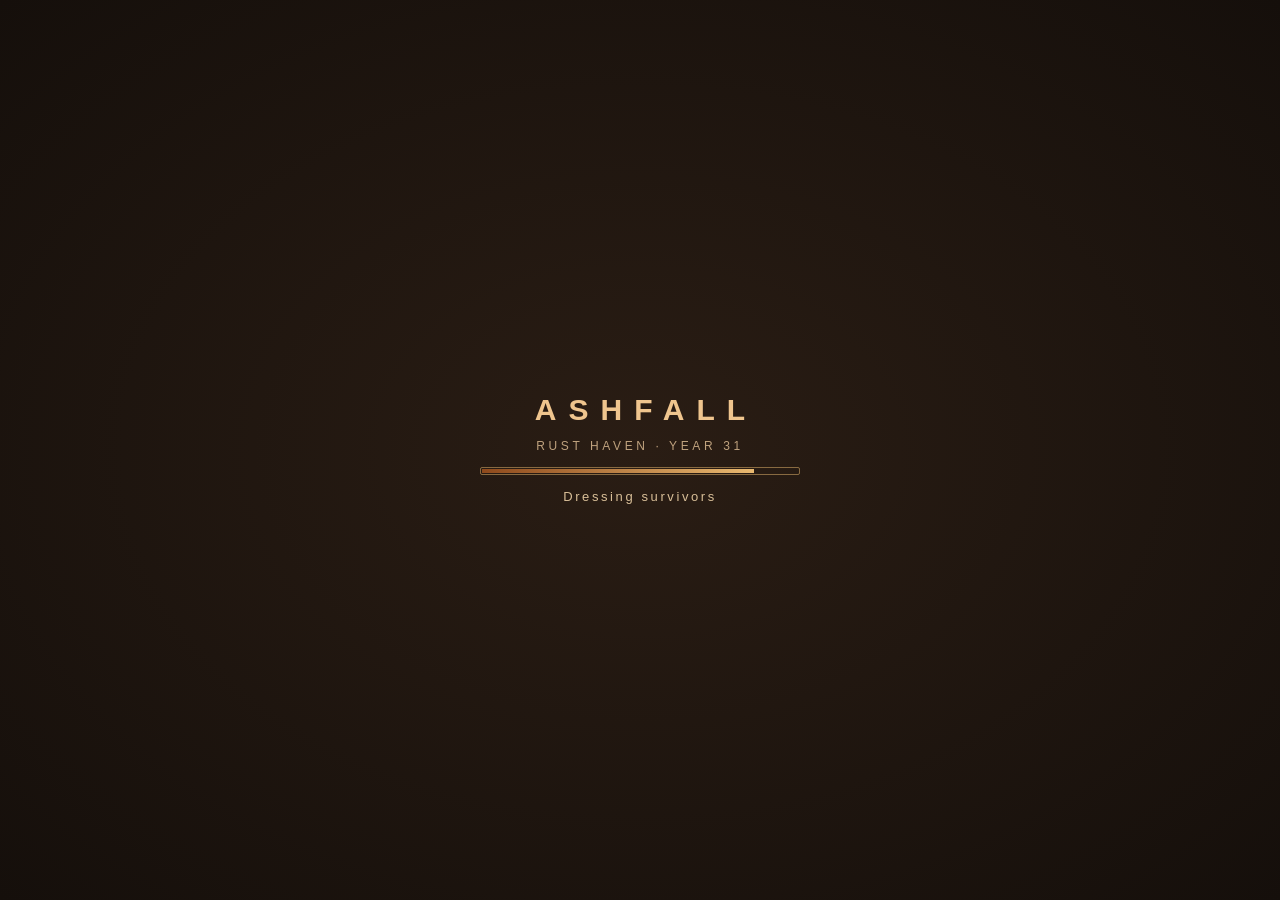
<file: index.html>
<!DOCTYPE html>
<html lang="en">
<head>
<meta charset="utf-8">
<meta name="viewport" content="width=device-width,initial-scale=1,maximum-scale=1,user-scalable=no,viewport-fit=cover">
<meta name="mobile-web-app-capable" content="yes"><meta name="apple-mobile-web-app-capable" content="yes"><meta name="theme-color" content="#1b1410">
<link rel="icon" href="data:,">
<title>ASHFALL — Rust Haven</title>
<script type="importmap">
{"imports":{"three":"./three.module.js","three/addons/":"./addons/"}}
</script>
<style>
  :root{--amber:#e9b970;--paper:#f2dcb8;--dim:#bfa27e;--red:#b7352a;--ink:rgba(14,9,5,.62)}
  html,body{margin:0;height:100%;overscroll-behavior:none;-webkit-touch-callout:none;background:#1b1410;overflow:hidden;font-family:"Barlow Condensed","Arial Narrow","Trebuchet MS",Roboto,sans-serif;color:var(--paper);-webkit-user-select:none;user-select:none;touch-action:none;-webkit-tap-highlight-color:transparent}
  canvas#c{position:fixed;inset:0;width:100%;height:100%;display:block;touch-action:none}
  .panel{background:linear-gradient(180deg,rgba(24,16,10,.66),rgba(14,9,5,.52));border:1px solid rgba(233,185,112,.28);box-shadow:0 2px 14px rgba(0,0,0,.45);border-radius:3px;backdrop-filter:blur(2px)}
  #brand{position:fixed;left:16px;top:12px;pointer-events:none;text-shadow:0 2px 8px rgba(0,0,0,.8)}
  #brand h1{margin:0;font:900 30px/1 Impact,"Arial Black",sans-serif;letter-spacing:.34em;color:#efc58e;text-shadow:0 0 16px rgba(255,120,30,.35),0 2px 3px #000}
  #brand div{font-size:10.5px;letter-spacing:.34em;color:var(--dim);margin:3px 0 0 2px;text-transform:uppercase}
  #stats{position:fixed;left:16px;top:62px;pointer-events:none;padding:8px 10px 7px;width:224px}
  .row{display:flex;align-items:center;gap:8px;margin:0 0 5px}
  .row:last-child{margin:0}
  .row label{font-size:11px;letter-spacing:.2em;width:54px;color:var(--dim)}
  .bar{flex:1;height:9px;background:rgba(0,0,0,.55);border:1px solid rgba(233,185,112,.4);padding:1px;box-sizing:border-box;border-radius:1px;position:relative}
  .bar i{display:block;height:100%;width:70%;transition:width .35s}
  #hpFill{background:linear-gradient(90deg,#8f1f17,#d9552f)}
  #foodFill{background:linear-gradient(90deg,#7a5a1c,#d3a63c)}
  #waterFill{background:linear-gradient(90deg,#22607f,#4aaed0)}
  .bar.low{animation:pulse .7s infinite alternate}
  @keyframes pulse{from{box-shadow:0 0 0 rgba(255,60,40,0)}to{box-shadow:0 0 10px rgba(255,60,40,.9)}}
  #hpNum{font-size:13px;width:24px;text-align:right;font-weight:700}
  #topRight{position:fixed;right:16px;top:12px;display:flex;gap:10px;align-items:flex-start}
  #mmwrap{position:relative;width:132px;height:132px}
  #mm{width:132px;height:132px;display:block;border-radius:50%;box-shadow:0 2px 14px rgba(0,0,0,.6)}
  #mission{position:fixed;right:160px;top:12px;padding:8px 12px 8px;text-align:right;max-width:34vw;pointer-events:none;text-shadow:0 2px 6px #000}
  #mission .h{font-size:10px;letter-spacing:.34em;color:var(--amber)}
  #mTitle{font-size:19px;font-weight:700;color:#fff0d4;margin:2px 0 3px;line-height:1.1}
  #mSub{font-size:12.5px;color:var(--dim);margin-bottom:4px}
  #mDist{font-size:12.5px;color:#6fd6ff;letter-spacing:.1em}
  #bottomLeft{position:fixed;left:16px;bottom:14px;pointer-events:none;display:flex;gap:12px;align-items:flex-end}
  #money{font:700 26px/1 Impact,sans-serif;letter-spacing:.06em;color:#9fd06a;text-shadow:0 2px 4px #000;padding:6px 12px}
  #rep{font-size:11px;letter-spacing:.28em;color:var(--amber);padding:2px 0}
  #wanted{display:flex;flex-direction:column;gap:3px;padding:7px 10px}
  #wanted small{font-size:9.5px;letter-spacing:.3em;color:var(--dim)}
  #stars{display:flex;gap:5px}#stars i{width:14px;height:14px;transform:rotate(45deg);border:2px solid rgba(233,185,112,.45);background:rgba(0,0,0,.35);display:block}
  #stars i.on{background:#e03a2a;border-color:#ffb3a0;box-shadow:0 0 10px #ff3a1a}
  #weapon{position:fixed;right:16px;bottom:14px;text-align:right;padding:8px 14px;pointer-events:none}
  #wname{font-size:11px;letter-spacing:.28em;color:var(--dim)}
  #ammo b{font:900 38px/1 Impact,sans-serif;color:#fff0d4;letter-spacing:.04em}#ammo span{font-size:18px;color:var(--dim);font-weight:700}
  #speed{font:700 20px Impact,sans-serif;letter-spacing:.1em;color:#fff0d4;text-align:right;margin-top:2px}
  #prompt{position:fixed;left:50%;bottom:21%;transform:translateX(-50%);padding:7px 16px;background:rgba(14,9,5,.7);border:1px solid rgba(233,185,112,.55);color:#ffe9c4;font-size:16px;letter-spacing:.14em;opacity:0;transition:opacity .2s;pointer-events:none;border-radius:2px}
  #toast{position:fixed;left:50%;top:18%;transform:translateX(-50%);padding:9px 22px;background:rgba(14,9,5,.7);border-left:3px solid var(--amber);color:#ffe9c4;letter-spacing:.14em;font-size:17px;opacity:0;transition:opacity .5s;pointer-events:none;text-align:center;max-width:80vw}
  #hint{position:fixed;left:0;right:0;bottom:6px;text-align:center;font-size:11.5px;letter-spacing:.16em;color:rgba(255,232,200,.55);pointer-events:none;text-shadow:0 1px 3px #000}
  #cross{position:fixed;left:50%;top:50%;width:26px;height:26px;margin:-13px 0 0 -13px;pointer-events:none;opacity:0;transition:opacity .12s}
  #cross:before,#cross:after{content:"";position:absolute;background:#fff1d0;box-shadow:0 0 3px #000}
  #cross:before{left:12px;top:0;width:2px;height:26px;clip-path:polygon(0 0,100% 0,100% 36%,0 36%,0 64%,100% 64%,100% 100%,0 100%)}
  #cross:after{top:12px;left:0;height:2px;width:26px;clip-path:polygon(0 0,36% 0,36% 100%,0 100%,64% 0,100% 0,100% 100%,64% 100%)}
  #hitmark{position:fixed;left:50%;top:50%;width:22px;height:22px;margin:-11px 0 0 -11px;pointer-events:none;opacity:0;transform:rotate(45deg);border:2px solid #ff6a50;box-shadow:0 0 6px #f00;border-radius:2px;clip-path:polygon(0 0,35% 0,35% 100%,0 100%,0 65%,100% 65%,100% 100%,65% 100%,65% 0,100% 0,100% 35%,0 35%);}
  #wasted{position:fixed;inset:0;display:flex;align-items:center;justify-content:center;font:900 90px Impact,sans-serif;letter-spacing:.25em;color:#a52a20;text-shadow:0 0 30px #000;background:radial-gradient(ellipse at center,rgba(40,0,0,.2),rgba(30,0,0,.7));opacity:0;pointer-events:none;transition:opacity .8s}
  #wasted.show{opacity:1}
  #stick{position:fixed;left:22px;bottom:26px;width:132px;height:132px;border-radius:50%;background:rgba(255,220,180,.09);border:2px solid rgba(255,220,180,.32);display:none;touch-action:none}
  #knob{position:absolute;left:50%;top:50%;width:58px;height:58px;margin:-29px 0 0 -29px;border-radius:50%;background:rgba(255,200,140,.4);border:2px solid rgba(255,230,200,.7)}
  #btns{position:fixed;right:14px;bottom:20px;display:none;width:230px;height:200px;pointer-events:none}
  #btns button{position:absolute;pointer-events:auto;width:66px;height:66px;border-radius:50%;border:2px solid rgba(255,225,180,.55);background:rgba(30,18,10,.55);color:#ffe9c4;font:700 13px "Trebuchet MS",sans-serif;letter-spacing:.06em;touch-action:none}
  #btns button.on{background:rgba(233,185,112,.5)}
  body.mobile #stick,body.mobile #btns{display:block}
  body.mobile #hint{display:none}
  body.mobile #mTitle{font-size:14px}body.mobile #mSub{display:none}
  #loading{position:fixed;inset:0;display:flex;flex-direction:column;align-items:center;justify-content:center;gap:14px;background:radial-gradient(ellipse at center,#2a1d14,#150f0b);color:#efc58e;z-index:5;transition:opacity .8s;text-align:center;padding:0 24px}
  #loading h2{margin:0;font:900 30px/1 Impact,"Arial Black",sans-serif;letter-spacing:.4em;text-indent:.4em}
  #loading .sub{font-size:12px;letter-spacing:.3em;color:var(--dim);text-transform:uppercase}
  #lbar{width:min(320px,70vw);height:8px;border:1px solid rgba(233,185,112,.5);border-radius:2px;padding:1px;box-sizing:border-box}
  #lbar i{display:block;height:100%;width:2%;background:linear-gradient(90deg,#8f4a1c,#e9b970);transition:width .25s}
  #ltxt{font-size:13px;letter-spacing:.2em;color:#d9bf98;min-height:16px}
  #lerr{display:none;max-width:520px;color:#ffb59a;font:600 15px/1.35 "Trebuchet MS",Arial,sans-serif;letter-spacing:.02em;background:rgba(80,20,10,.45);border:1px solid rgba(255,140,100,.5);padding:12px 16px;border-radius:4px}
  #lerr button{margin-top:10px;font:700 14px "Trebuchet MS",sans-serif;padding:9px 18px;border-radius:4px;border:1px solid #e9b970;background:#3a2616;color:#ffe9c4}
  #dbg{position:fixed;left:4px;right:4px;top:4px;max-height:42vh;overflow:auto;background:rgba(0,0,0,.78);color:#8f8;font:10px/1.25 monospace;white-space:pre-wrap;z-index:50;padding:4px 6px;border-radius:3px;pointer-events:none;display:none}
  #dbg .e{color:#ff8a7a}#dbg .w{color:#ffd27a}
  #rot{display:none;position:fixed;inset:0;z-index:40;background:rgba(18,12,8,.94);color:#efc58e;align-items:center;justify-content:center;text-align:center;font:700 20px/1.4 "Trebuchet MS",sans-serif;letter-spacing:.06em;padding:30px}
  @media (orientation:portrait) and (pointer:coarse){#rot{display:flex}}
  /* phones: respect notches / home bar, bigger thumb targets */
  body.mobile #brand{left:max(14px,env(safe-area-inset-left));top:max(8px,env(safe-area-inset-top))}
  body.mobile #brand h1{font-size:19px}body.mobile #brand div{display:none}
  body.mobile #stats{left:max(14px,env(safe-area-inset-left));top:calc(max(8px,env(safe-area-inset-top)) + 24px);width:150px;padding:5px 8px}
  body.mobile .row{margin:0 0 3px}body.mobile .row label{font-size:9px;width:44px}body.mobile .bar{height:8px}
  body.mobile #topRight{right:max(12px,env(safe-area-inset-right));top:max(8px,env(safe-area-inset-top))}
  body.mobile #mmwrap,body.mobile #mm{width:92px;height:92px}
  body.mobile #mission{right:calc(max(12px,env(safe-area-inset-right)) + 100px);top:max(8px,env(safe-area-inset-top));max-width:32vw;padding:5px 9px}
  body.mobile #mission .h{font-size:8px}
  body.mobile #bottomLeft{display:none}
  body.mobile #weapon{top:108px;right:calc(max(12px,env(safe-area-inset-right)) + 0px);bottom:auto;padding:3px 9px}
  body.mobile #ammo b{font-size:24px}body.mobile #ammo span{font-size:13px}body.mobile #wname{font-size:9px}
  body.mobile #stick{left:calc(max(18px,env(safe-area-inset-left)) + 6px);bottom:calc(max(22px,env(safe-area-inset-bottom)) + 6px);width:150px;height:150px}
  body.mobile #stick:before{content:"";position:absolute;inset:-34px}   /* generous invisible hit area around the stick */
  body.mobile #knob{width:64px;height:64px;margin:-32px 0 0 -32px}
  body.mobile #btns{right:max(12px,env(safe-area-inset-right));bottom:max(16px,env(safe-area-inset-bottom));width:250px;height:210px}
  body.mobile #btns button{width:72px;height:72px;font-size:13px;-webkit-appearance:none;appearance:none;padding:0}
  body.mobile #prompt{bottom:30%;font-size:14px;padding:6px 12px}
  body.mobile #toast{top:60px;font-size:14px}
  body.mobile #money{font-size:16px;padding:3px 9px}
  body.shot #hint{display:none}
</style>
</head>
<body>
<canvas id="c"></canvas>
<div id="brand"><h1>ASHFALL</h1><div>Rust Haven · Year 31</div></div>
<div id="stats" class="panel">
  <div class="row"><label>HEALTH</label><div class="bar"><i id="hpFill"></i></div><span id="hpNum">100</span></div>
  <div class="row"><label>HUNGER</label><div class="bar"><i id="foodFill"></i></div></div>
  <div class="row"><label>THIRST</label><div class="bar"><i id="waterFill"></i></div></div>
</div>
<div id="mission" class="panel">
  <div class="h">MISSION</div>
  <div id="mTitle">Deliver the radio part to the Haven mechanic</div>
  <div id="mSub"></div>
  <div id="mDist"></div>
</div>
<div id="topRight"><div id="mmwrap"><canvas id="mm" width="264" height="264"></canvas></div></div>
<div id="bottomLeft">
  <div class="panel" id="money">$0</div>
  <div class="panel" id="wanted"><small>HEAT</small><div id="stars"></div><div id="rep">STRANGER</div></div>
</div>
<div id="weapon" class="panel"><div id="wname"></div><div id="ammo"></div><div id="speed"></div></div>
<div id="prompt"></div>
<div id="toast"></div>
<div id="cross"></div><div id="hitmark"></div>
<div id="wasted">WASTED</div>
<div id="hint">WASD move · SHIFT run · DRAG look · LMB melee · RMB aim + LMB shoot · R reload · F car / interact · SPACE handbrake</div>
<div id="stick"><div id="knob"></div></div>
<div id="btns">
  <button id="bAtk" style="right:0;bottom:70px">MELEE</button>
  <button id="bShoot" style="right:78px;bottom:96px;width:78px;height:78px;border-color:#e9b970">FIRE</button>
  <button id="bUse" style="right:0;bottom:0">USE<br>CAR</button>
  <button id="bAim" style="right:84px;bottom:8px;width:56px;height:56px">AIM</button>
  <button id="bRun" style="right:150px;bottom:6px;width:56px;height:56px">RUN</button>
  <button id="bReload" style="right:150px;bottom:150px;width:50px;height:50px">R</button>
</div>
<div id="loading"><h2>ASHFALL</h2><div class="sub">Rust Haven · Year 31</div><div id="lbar"><i></i></div><div id="ltxt">Starting…</div><div id="lerr"></div></div>
<div id="dbg"></div>
<div id="rot">Please rotate your phone to <br>LANDSCAPE to play.<br><small style="font-size:13px;opacity:.7;letter-spacing:.03em">(and turn on auto-rotate)</small></div>
<script>
(function(){
  var Q=new URLSearchParams(location.search),DBG=Q.get('debug')==='1',box=document.getElementById('dbg'),n=0;
  if(DBG)box.style.display='block';
  var log=window.__dbgLog=function(kind,msg){
    if(kind==='error'){window.__errs=(window.__errs||[]);window.__errs.push(msg)}
    if(!DBG)return;var d=document.createElement('div');d.className=kind==='error'?'e':(kind==='warn'?'w':'');d.textContent=(++n)+' '+kind+': '+String(msg).slice(0,400);box.appendChild(d);box.scrollTop=1e9;
  };
  ['log','warn','error'].forEach(function(k){var o=console[k];console[k]=function(){try{log(k,[].slice.call(arguments).map(function(a){return a&&a.message?a.message:String(a)}).join(' '))}catch(e){}o.apply(console,arguments)}});
  window.addEventListener('unhandledrejection',function(e){log('error','promise: '+(e.reason&&e.reason.message||e.reason))});
  window.addEventListener('error',function(e){log('error',(e.message||'error')+' '+(e.filename||'').split('/').pop()+':'+(e.lineno||''));
    if(e.target&&e.target!==window&&(e.target.src||e.target.href))window.__fail&&window.__fail('A game file failed to download: '+(e.target.src||e.target.href).split('/').slice(-2).join('/')+'. Check your connection and retry.')},true);
  var bar=document.querySelector('#lbar i'),txt=document.getElementById('ltxt'),le=document.getElementById('lerr');
  window.__prog=function(p,t){bar.style.width=Math.max(2,Math.min(100,p*100))+'%';if(t)txt.textContent=t};
  window.__fail=function(msg){if(window.__ready||window.__failed)return;window.__failed=true;le.style.display='block';le.innerHTML='';var d=document.createElement('div');d.textContent=msg;le.appendChild(d);
    var b=document.createElement('button');b.textContent='Retry';b.onclick=function(){location.reload()};le.appendChild(b);
    var sm=document.createElement('div');sm.style.cssText='font:11px monospace;opacity:.7;margin-top:8px';sm.textContent='Tip: add ?debug=1 to the address to see technical details.';le.appendChild(sm);txt.textContent='Could not start'};
  // watchdog: module never started (old browser / blocked script) or init crashed
  setTimeout(function(){if(!window.__loaded&&!window.__ready){window.__fail('The game is taking too long to start. Your browser may be too old, or the connection is slow. You can wait or retry.')}},45000);
  window.addEventListener('error',function(e){if(!window.__ready&&e.error)window.__fail('Something went wrong while starting the game: '+(e.message||'unknown error'))});
  window.addEventListener('unhandledrejection',function(e){if(!window.__ready)window.__fail('Something went wrong while starting the game: '+(e.reason&&e.reason.message||e.reason))});
  ['gesturestart','gesturechange','dblclick'].forEach(function(k){document.addEventListener(k,function(e){e.preventDefault()})});
  document.addEventListener('touchmove',function(e){if(e.touches.length>1||e.target.tagName==='CANVAS')e.preventDefault()},{passive:false});
  document.addEventListener('contextmenu',function(e){e.preventDefault()});
  if(!('noModule' in HTMLScriptElement.prototype))window.__fail('This browser is too old to run the game. Please update Chrome or Safari.');
})();
</script>
<script type="module" src="./game.js?v=3"></script>
</body>
</html>
</file>
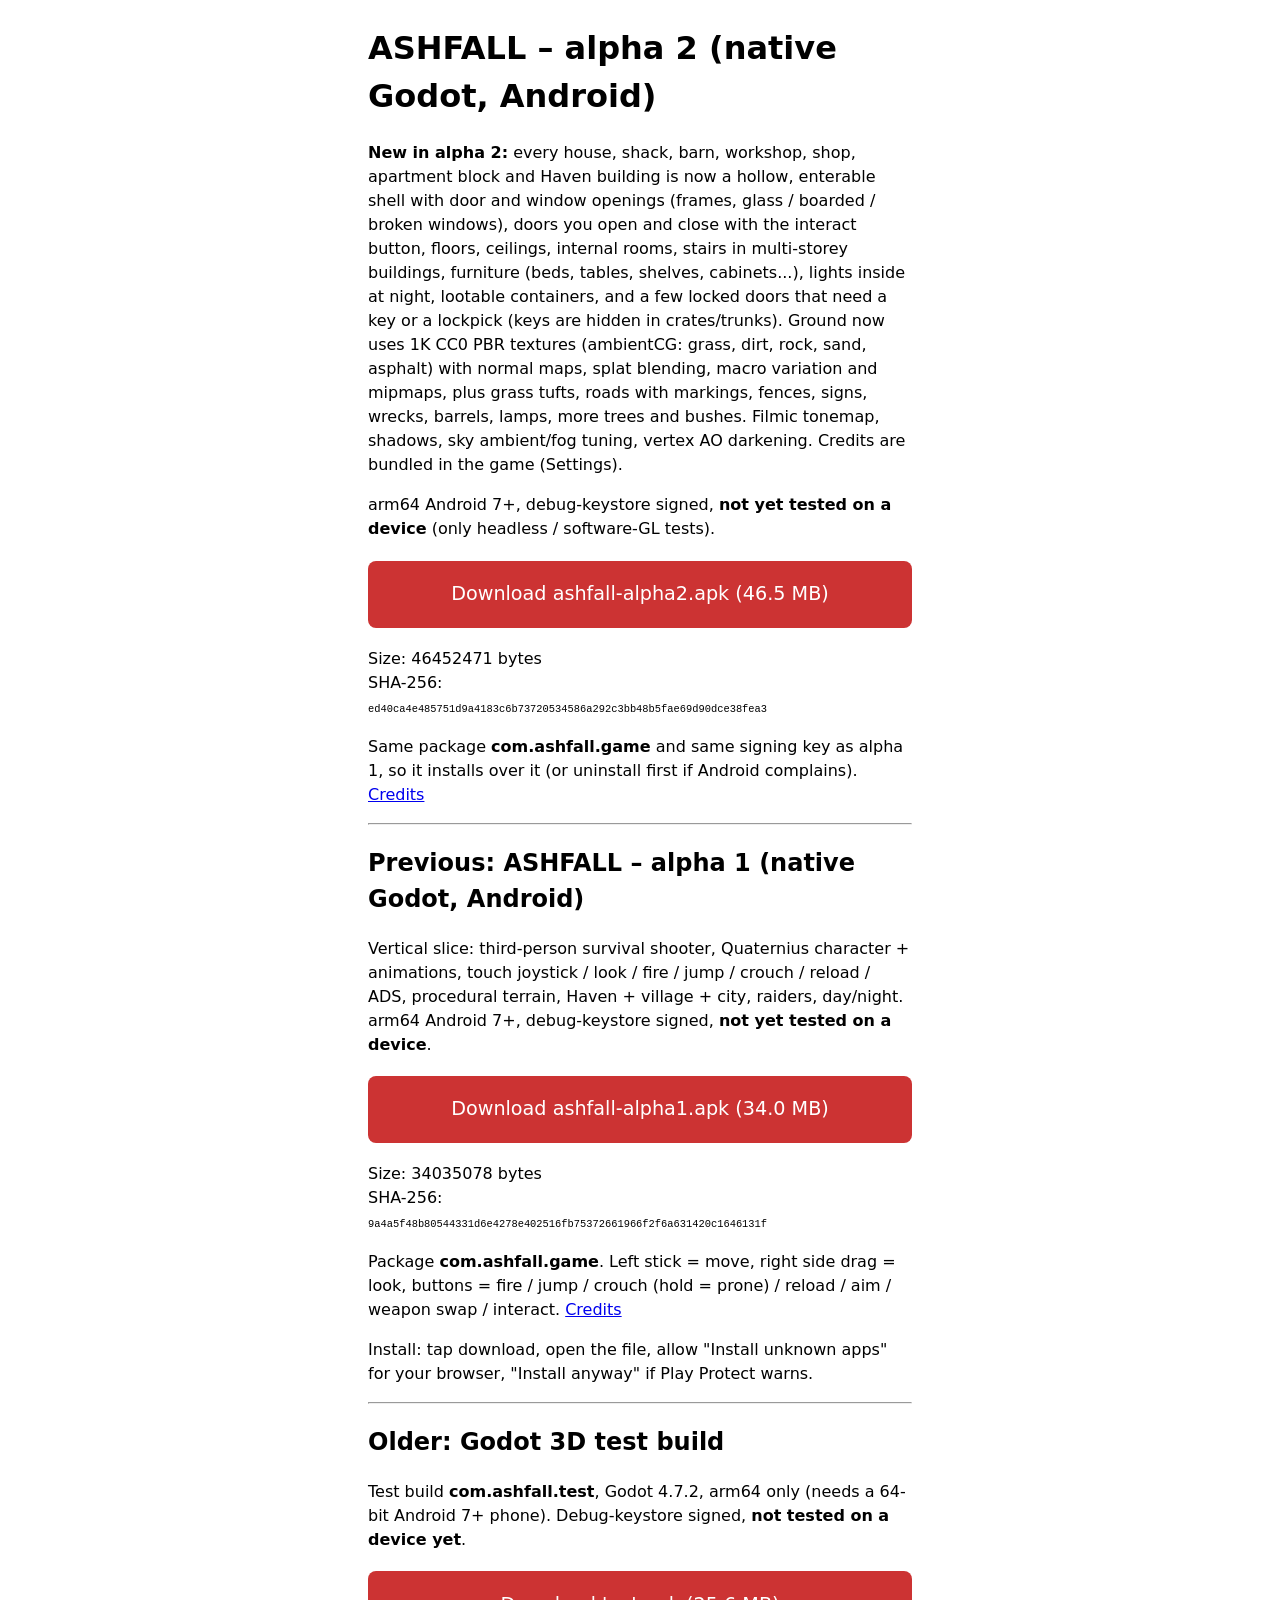
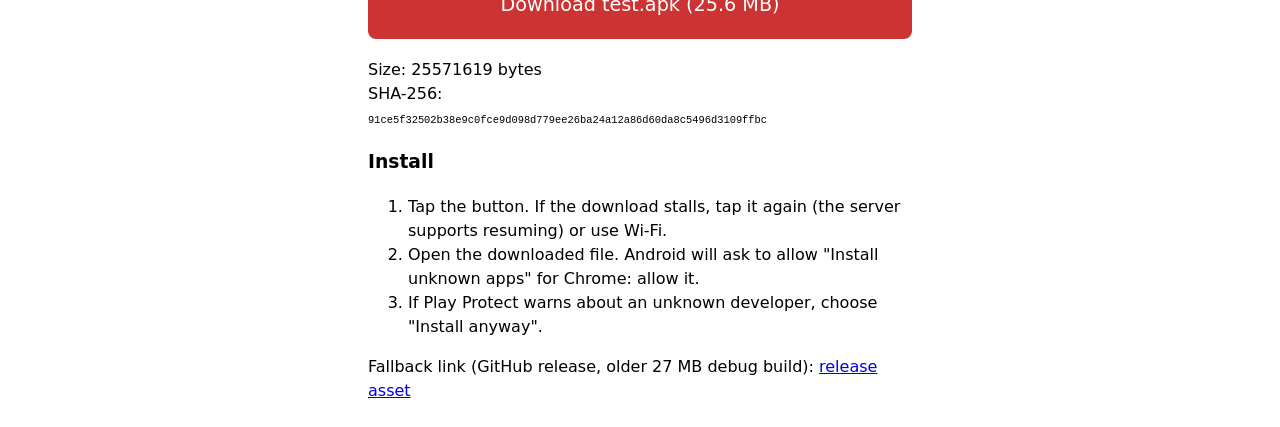
<file: apk/index.html>
<!doctype html><html lang="en"><head><meta charset="utf-8"><meta name="viewport" content="width=device-width,initial-scale=1"><title>ASHFALL alpha APKs</title>
<style>body{font-family:system-ui,sans-serif;max-width:34em;margin:1.5em auto;padding:0 1em;line-height:1.5}a.btn{display:block;background:#c33;color:#fff;text-align:center;padding:1em;border-radius:8px;text-decoration:none;font-size:1.2em;margin:1em 0}code{word-break:break-all;font-size:.8em}</style></head><body>
<h1>ASHFALL – alpha 2 (native Godot, Android)</h1>
<p><b>New in alpha 2:</b> every house, shack, barn, workshop, shop, apartment block and Haven building is now a hollow, enterable shell with door and window openings (frames, glass / boarded / broken windows), doors you open and close with the interact button, floors, ceilings, internal rooms, stairs in multi-storey buildings, furniture (beds, tables, shelves, cabinets...), lights inside at night, lootable containers, and a few locked doors that need a key or a lockpick (keys are hidden in crates/trunks). Ground now uses 1K CC0 PBR textures (ambientCG: grass, dirt, rock, sand, asphalt) with normal maps, splat blending, macro variation and mipmaps, plus grass tufts, roads with markings, fences, signs, wrecks, barrels, lamps, more trees and bushes. Filmic tonemap, shadows, sky ambient/fog tuning, vertex AO darkening. Credits are bundled in the game (Settings).</p>
<p>arm64 Android 7+, debug-keystore signed, <b>not yet tested on a device</b> (only headless / software-GL tests).</p>
<a class="btn" href="ashfall-alpha2.apk" download>Download ashfall-alpha2.apk (46.5 MB)</a>
<p>Size: 46452471 bytes<br>SHA-256:<br><code>ed40ca4e485751d9a4183c6b73720534586a292c3bb48b5fae69d90dce38fea3</code></p>
<p>Same package <b>com.ashfall.game</b> and same signing key as alpha 1, so it installs over it (or uninstall first if Android complains). <a href="ASHFALL-CREDITS.txt">Credits</a></p>
<hr>
<h2>Previous: ASHFALL – alpha 1 (native Godot, Android)</h2>
<p>Vertical slice: third-person survival shooter, Quaternius character + animations, touch joystick / look / fire / jump / crouch / reload / ADS, procedural terrain, Haven + village + city, raiders, day/night. arm64 Android 7+, debug-keystore signed, <b>not yet tested on a device</b>.</p>
<a class="btn" href="ashfall-alpha1.apk" download>Download ashfall-alpha1.apk (34.0 MB)</a>
<p>Size: 34035078 bytes<br>SHA-256:<br><code>9a4a5f48b80544331d6e4278e402516fb75372661966f2f6a631420c1646131f</code></p>
<p>Package <b>com.ashfall.game</b>. Left stick = move, right side drag = look, buttons = fire / jump / crouch (hold = prone) / reload / aim / weapon swap / interact. <a href="ASHFALL-CREDITS.txt">Credits</a></p>
<p>Install: tap download, open the file, allow "Install unknown apps" for your browser, "Install anyway" if Play Protect warns.</p>
<hr>
<h2>Older: Godot 3D test build</h2>
<p>Test build <b>com.ashfall.test</b>, Godot 4.7.2, arm64 only (needs a 64-bit Android 7+ phone). Debug-keystore signed, <b>not tested on a device yet</b>.</p>
<a class="btn" href="test.apk" download>Download test.apk (25.6 MB)</a>
<p>Size: 25571619 bytes<br>SHA-256:<br><code>91ce5f32502b38e9c0fce9d098d779ee26ba24a12a86d60da8c5496d3109ffbc</code></p>
<h3>Install</h3>
<ol><li>Tap the button. If the download stalls, tap it again (the server supports resuming) or use Wi-Fi.</li>
<li>Open the downloaded file. Android will ask to allow "Install unknown apps" for Chrome: allow it.</li>
<li>If Play Protect warns about an unknown developer, choose "Install anyway".</li></ol>
<p>Fallback link (GitHub release, older 27 MB debug build): <a href="https://github.com/TM-fez/postapoc3-play/releases/download/godot-test/test.apk">release asset</a></p>
</body></html>
</file>
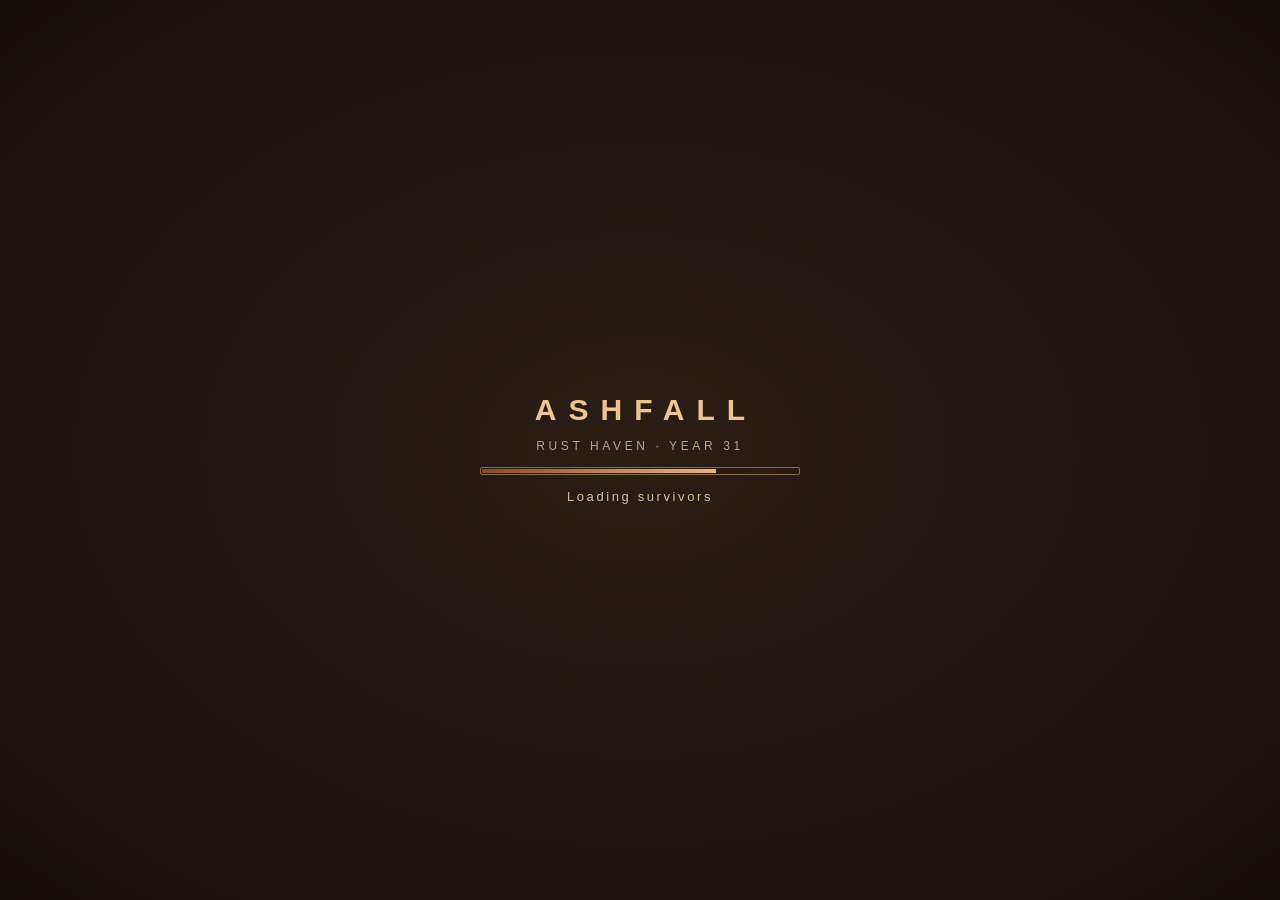
<file: v5/index.html>
<!DOCTYPE html>
<html lang="en">
<head>
<meta charset="utf-8">
<meta name="viewport" content="width=device-width,initial-scale=1,maximum-scale=1,user-scalable=no,viewport-fit=cover">
<meta name="mobile-web-app-capable" content="yes"><meta name="apple-mobile-web-app-capable" content="yes"><meta name="theme-color" content="#1b1410">
<link rel="icon" href="data:,">
<link rel="stylesheet" href="./ui.css?v=1">
<title>ASHFALL v5 — Rust Haven</title>
<script type="importmap">
{"imports":{"three":"./three.module.js","three/addons/":"./addons/"}}
</script>
<style>
  :root{--amber:#e9b970;--paper:#f2dcb8;--dim:#bfa27e;--red:#b7352a;--ink:rgba(14,9,5,.62)}
  html,body{margin:0;height:100%;overscroll-behavior:none;-webkit-touch-callout:none;background:#1b1410;overflow:hidden;font-family:"Barlow Condensed","Arial Narrow","Trebuchet MS",Roboto,sans-serif;color:var(--paper);-webkit-user-select:none;user-select:none;touch-action:none;-webkit-tap-highlight-color:transparent}
  canvas#c{position:fixed;inset:0;width:100%;height:100%;display:block;touch-action:none}
  .panel{background:linear-gradient(180deg,rgba(24,16,10,.66),rgba(14,9,5,.52));border:1px solid rgba(233,185,112,.28);box-shadow:0 2px 14px rgba(0,0,0,.45);border-radius:3px;backdrop-filter:blur(2px)}
  #brand{position:fixed;left:16px;top:12px;pointer-events:none;text-shadow:0 2px 8px rgba(0,0,0,.8)}
  #brand h1{margin:0;font:900 30px/1 Impact,"Arial Black",sans-serif;letter-spacing:.34em;color:#efc58e;text-shadow:0 0 16px rgba(255,120,30,.35),0 2px 3px #000}
  #brand div{font-size:10.5px;letter-spacing:.34em;color:var(--dim);margin:3px 0 0 2px;text-transform:uppercase}
  #stats{position:fixed;left:16px;top:62px;pointer-events:none;padding:8px 10px 7px;width:224px}
  .row{display:flex;align-items:center;gap:8px;margin:0 0 5px}
  .row:last-child{margin:0}
  .row label{font-size:11px;letter-spacing:.2em;width:54px;color:var(--dim)}
  .bar{flex:1;height:9px;background:rgba(0,0,0,.55);border:1px solid rgba(233,185,112,.4);padding:1px;box-sizing:border-box;border-radius:1px;position:relative}
  .bar i{display:block;height:100%;width:70%;transition:width .35s}
  #hpFill{background:linear-gradient(90deg,#8f1f17,#d9552f)}
  #foodFill{background:linear-gradient(90deg,#7a5a1c,#d3a63c)}
  #waterFill{background:linear-gradient(90deg,#22607f,#4aaed0)}
  .bar.low{animation:pulse .7s infinite alternate}
  @keyframes pulse{from{box-shadow:0 0 0 rgba(255,60,40,0)}to{box-shadow:0 0 10px rgba(255,60,40,.9)}}
  #hpNum{font-size:13px;width:24px;text-align:right;font-weight:700}
  #topRight{position:fixed;right:16px;top:12px;display:flex;gap:10px;align-items:flex-start}
  #mmwrap{position:relative;width:132px;height:132px}
  #mm{width:132px;height:132px;display:block;border-radius:50%;box-shadow:0 2px 14px rgba(0,0,0,.6)}
  #mission{position:fixed;right:160px;top:12px;padding:8px 12px 8px;text-align:right;max-width:34vw;pointer-events:none;text-shadow:0 2px 6px #000}
  #mission .h{font-size:10px;letter-spacing:.34em;color:var(--amber)}
  #mTitle{font-size:19px;font-weight:700;color:#fff0d4;margin:2px 0 3px;line-height:1.1}
  #mSub{font-size:12.5px;color:var(--dim);margin-bottom:4px}
  #mDist{font-size:12.5px;color:#6fd6ff;letter-spacing:.1em}
  #bottomLeft{position:fixed;left:16px;bottom:14px;pointer-events:none;display:flex;gap:12px;align-items:flex-end}
  #money{font:700 26px/1 Impact,sans-serif;letter-spacing:.06em;color:#9fd06a;text-shadow:0 2px 4px #000;padding:6px 12px}
  #rep{font-size:11px;letter-spacing:.28em;color:var(--amber);padding:2px 0}
  #wanted{display:flex;flex-direction:column;gap:3px;padding:7px 10px}
  #wanted small{font-size:9.5px;letter-spacing:.3em;color:var(--dim)}
  #stars{display:flex;gap:5px}#stars i{width:14px;height:14px;transform:rotate(45deg);border:2px solid rgba(233,185,112,.45);background:rgba(0,0,0,.35);display:block}
  #stars i.on{background:#e03a2a;border-color:#ffb3a0;box-shadow:0 0 10px #ff3a1a}
  #weapon{position:fixed;right:16px;bottom:14px;text-align:right;padding:8px 14px;pointer-events:none}
  #wname{font-size:11px;letter-spacing:.28em;color:var(--dim)}
  #ammo b{font:900 38px/1 Impact,sans-serif;color:#fff0d4;letter-spacing:.04em}#ammo span{font-size:18px;color:var(--dim);font-weight:700}
  #speed{font:700 20px Impact,sans-serif;letter-spacing:.1em;color:#fff0d4;text-align:right;margin-top:2px}
  #prompt{position:fixed;left:50%;bottom:21%;transform:translateX(-50%);padding:7px 16px;background:rgba(14,9,5,.7);border:1px solid rgba(233,185,112,.55);color:#ffe9c4;font-size:16px;letter-spacing:.14em;opacity:0;transition:opacity .2s;pointer-events:none;border-radius:2px}
  #toast{position:fixed;left:50%;top:18%;transform:translateX(-50%);padding:9px 22px;background:rgba(14,9,5,.7);border-left:3px solid var(--amber);color:#ffe9c4;letter-spacing:.14em;font-size:17px;opacity:0;transition:opacity .5s;pointer-events:none;text-align:center;max-width:80vw}
  #hint{position:fixed;left:0;right:0;bottom:6px;text-align:center;font-size:11.5px;letter-spacing:.16em;color:rgba(255,232,200,.55);pointer-events:none;text-shadow:0 1px 3px #000}
  #cross{position:fixed;left:50%;top:50%;width:26px;height:26px;margin:-13px 0 0 -13px;pointer-events:none;opacity:0;transition:opacity .12s}
  #cross:before,#cross:after{content:"";position:absolute;background:#fff1d0;box-shadow:0 0 3px #000}
  #cross:before{left:12px;top:0;width:2px;height:26px;clip-path:polygon(0 0,100% 0,100% 36%,0 36%,0 64%,100% 64%,100% 100%,0 100%)}
  #cross:after{top:12px;left:0;height:2px;width:26px;clip-path:polygon(0 0,36% 0,36% 100%,0 100%,64% 0,100% 0,100% 100%,64% 100%)}
  #hitmark{position:fixed;left:50%;top:50%;width:22px;height:22px;margin:-11px 0 0 -11px;pointer-events:none;opacity:0;transform:rotate(45deg);border:2px solid #ff6a50;box-shadow:0 0 6px #f00;border-radius:2px;clip-path:polygon(0 0,35% 0,35% 100%,0 100%,0 65%,100% 65%,100% 100%,65% 100%,65% 0,100% 0,100% 35%,0 35%);}
  #wasted{position:fixed;inset:0;display:flex;align-items:center;justify-content:center;font:900 90px Impact,sans-serif;letter-spacing:.25em;color:#a52a20;text-shadow:0 0 30px #000;background:radial-gradient(ellipse at center,rgba(40,0,0,.2),rgba(30,0,0,.7));opacity:0;pointer-events:none;transition:opacity .8s}
  #wasted.show{opacity:1}
  body.mobile #hint{display:none}
  body.mobile #mTitle{font-size:14px}body.mobile #mSub{display:none}
  #loading{position:fixed;inset:0;display:flex;flex-direction:column;align-items:center;justify-content:center;gap:14px;background:radial-gradient(ellipse at center,#2a1d14,#150f0b);color:#efc58e;z-index:5;transition:opacity .8s;text-align:center;padding:0 24px}
  #loading h2{margin:0;font:900 30px/1 Impact,"Arial Black",sans-serif;letter-spacing:.4em;text-indent:.4em}
  #loading .sub{font-size:12px;letter-spacing:.3em;color:var(--dim);text-transform:uppercase}
  #lbar{width:min(320px,70vw);height:8px;border:1px solid rgba(233,185,112,.5);border-radius:2px;padding:1px;box-sizing:border-box}
  #lbar i{display:block;height:100%;width:2%;background:linear-gradient(90deg,#8f4a1c,#e9b970);transition:width .25s}
  #ltxt{font-size:13px;letter-spacing:.2em;color:#d9bf98;min-height:16px}
  #lerr{display:none;max-width:520px;color:#ffb59a;font:600 15px/1.35 "Trebuchet MS",Arial,sans-serif;letter-spacing:.02em;background:rgba(80,20,10,.45);border:1px solid rgba(255,140,100,.5);padding:12px 16px;border-radius:4px}
  #lerr button{margin-top:10px;font:700 14px "Trebuchet MS",sans-serif;padding:9px 18px;border-radius:4px;border:1px solid #e9b970;background:#3a2616;color:#ffe9c4}
  #dbg{position:fixed;left:4px;right:4px;top:4px;max-height:42vh;overflow:auto;background:rgba(0,0,0,.78);color:#8f8;font:10px/1.25 monospace;white-space:pre-wrap;z-index:50;padding:4px 6px;border-radius:3px;pointer-events:none;display:none}
  #dbg .e{color:#ff8a7a}#dbg .w{color:#ffd27a}
  #rot{display:none;position:fixed;inset:0;z-index:40;background:rgba(18,12,8,.94);color:#efc58e;align-items:center;justify-content:center;text-align:center;font:700 20px/1.4 "Trebuchet MS",sans-serif;letter-spacing:.06em;padding:30px}
  @media (orientation:portrait) and (pointer:coarse){#rot{display:flex}}
  /* phones: respect notches / home bar, bigger thumb targets */
  body.mobile #brand{left:max(14px,env(safe-area-inset-left));top:max(8px,env(safe-area-inset-top))}
  body.mobile #brand h1{font-size:19px}body.mobile #brand div{display:none}
  body.mobile #stats{left:max(14px,env(safe-area-inset-left));top:calc(max(8px,env(safe-area-inset-top)) + 24px);width:150px;padding:5px 8px}
  body.mobile .row{margin:0 0 3px}body.mobile .row label{font-size:9px;width:44px}body.mobile .bar{height:8px}
  body.mobile #topRight{right:max(12px,env(safe-area-inset-right));top:max(8px,env(safe-area-inset-top))}
  body.mobile #mmwrap,body.mobile #mm{width:92px;height:92px}
  body.mobile #mission{right:calc(max(12px,env(safe-area-inset-right)) + 100px);top:max(8px,env(safe-area-inset-top));max-width:32vw;padding:5px 9px}
  body.mobile #mission .h{font-size:8px}
  body.mobile #bottomLeft{display:none}
  body.mobile #weapon{top:108px;right:calc(max(12px,env(safe-area-inset-right)) + 0px);bottom:auto;padding:3px 9px}
  body.mobile #ammo b{font-size:24px}body.mobile #ammo span{font-size:13px}body.mobile #wname{font-size:9px}
  body.mobile #prompt{bottom:30%;font-size:14px;padding:6px 12px}
  body.mobile #toast{top:60px;font-size:14px}
  body.mobile #money{font-size:16px;padding:3px 9px}
  body.shot #hint{display:none}
</style>
</head>
<body>
<canvas id="c"></canvas>
<div id="brand"><h1>ASHFALL</h1><div>Rust Haven · Year 31</div></div>
<div id="stats" class="panel">
  <div class="row"><label>HEALTH</label><div class="bar"><i id="hpFill"></i></div><span id="hpNum">100</span></div>
  <div class="row"><label>HUNGER</label><div class="bar"><i id="foodFill"></i></div></div>
  <div class="row"><label>THIRST</label><div class="bar"><i id="waterFill"></i></div></div>
</div>
<div id="mission" class="panel">
  <div class="h">MISSION</div>
  <div id="mTitle">Deliver the radio part to the Haven mechanic</div>
  <div id="mSub"></div>
  <div id="mDist"></div>
</div>
<div id="topRight"><div id="mmwrap"><canvas id="mm" width="264" height="264"></canvas></div></div>
<div id="bottomLeft">
  <div class="panel" id="money">$0</div>
  <div class="panel" id="wanted"><small>HEAT</small><div id="stars"></div><div id="rep">STRANGER</div></div>
</div>
<div id="weapon" class="panel"><div id="wname"></div><div id="ammo"></div><div id="speed"></div></div>
<div id="prompt"></div>
<div id="toast"></div>
<div id="cross"></div><div id="hitmark"></div>
<div id="wasted">WASTED</div>
<div id="hint">WASD move · mouse look (click to capture) · LMB fire · RMB aim · E use · R reload · C crouch · Z prone · 1–4 weapons · G grenade · I pack · M map · B view · F car</div>
<div id="scope"><div class="dot"></div></div>
<div id="sbarw"><div>SEARCHING</div><div class="b"><i></i></div></div>
<div id="hudx"></div><div id="sub"></div><div id="notes5"></div>
<div id="ui5"></div>
<div id="loading"><h2>ASHFALL</h2><div class="sub">Rust Haven · Year 31</div><div id="lbar"><i></i></div><div id="ltxt">Starting…</div><div id="lerr"></div></div>
<div id="dbg"></div>
<div id="rot">Please rotate your phone to <br>LANDSCAPE to play.<br><small style="font-size:13px;opacity:.7;letter-spacing:.03em">(and turn on auto-rotate)</small></div>
<script>
(function(){
  var Q=new URLSearchParams(location.search),DBG=Q.get('debug')==='1',box=document.getElementById('dbg'),n=0;
  if(DBG)box.style.display='block';
  var log=window.__dbgLog=function(kind,msg){
    if(kind==='error'){window.__errs=(window.__errs||[]);window.__errs.push(msg)}
    if(!DBG)return;var d=document.createElement('div');d.className=kind==='error'?'e':(kind==='warn'?'w':'');d.textContent=(++n)+' '+kind+': '+String(msg).slice(0,400);box.appendChild(d);box.scrollTop=1e9;
  };
  ['log','warn','error'].forEach(function(k){var o=console[k];console[k]=function(){try{log(k,[].slice.call(arguments).map(function(a){return a&&a.message?a.message:String(a)}).join(' '))}catch(e){}o.apply(console,arguments)}});
  window.addEventListener('unhandledrejection',function(e){log('error','promise: '+(e.reason&&e.reason.message||e.reason))});
  window.addEventListener('error',function(e){log('error',(e.message||'error')+' '+(e.filename||'').split('/').pop()+':'+(e.lineno||''));
    if(e.target&&e.target!==window&&(e.target.src||e.target.href))window.__fail&&window.__fail('A game file failed to download: '+(e.target.src||e.target.href).split('/').slice(-2).join('/')+'. Check your connection and retry.')},true);
  var bar=document.querySelector('#lbar i'),txt=document.getElementById('ltxt'),le=document.getElementById('lerr');
  window.__prog=function(p,t){bar.style.width=Math.max(2,Math.min(100,p*100))+'%';if(t)txt.textContent=t};
  window.__fail=function(msg){if(window.__ready||window.__failed)return;window.__failed=true;le.style.display='block';le.innerHTML='';var d=document.createElement('div');d.textContent=msg;le.appendChild(d);
    var b=document.createElement('button');b.textContent='Retry';b.onclick=function(){location.reload()};le.appendChild(b);
    var sm=document.createElement('div');sm.style.cssText='font:11px monospace;opacity:.7;margin-top:8px';sm.textContent='Tip: add ?debug=1 to the address to see technical details.';le.appendChild(sm);txt.textContent='Could not start'};
  // watchdog: module never started (old browser / blocked script) or init crashed
  setTimeout(function(){if(!window.__loaded&&!window.__ready){window.__fail('The game is taking too long to start. Your browser may be too old, or the connection is slow. You can wait or retry.')}},45000);
  window.addEventListener('error',function(e){if(!window.__ready&&e.error)window.__fail('Something went wrong while starting the game: '+(e.message||'unknown error'))});
  window.addEventListener('unhandledrejection',function(e){if(!window.__ready)window.__fail('Something went wrong while starting the game: '+(e.reason&&e.reason.message||e.reason))});
  ['gesturestart','gesturechange','dblclick'].forEach(function(k){document.addEventListener(k,function(e){e.preventDefault()})});
  document.addEventListener('touchmove',function(e){if(e.touches.length>1||e.target.tagName==='CANVAS')e.preventDefault()},{passive:false});
  document.addEventListener('contextmenu',function(e){e.preventDefault()});
  if(!('noModule' in HTMLScriptElement.prototype))window.__fail('This browser is too old to run the game. Please update Chrome or Safari.');
})();
</script>
<script type="module" src="./game.js?v=5"></script>
</body>
</html>
</file>
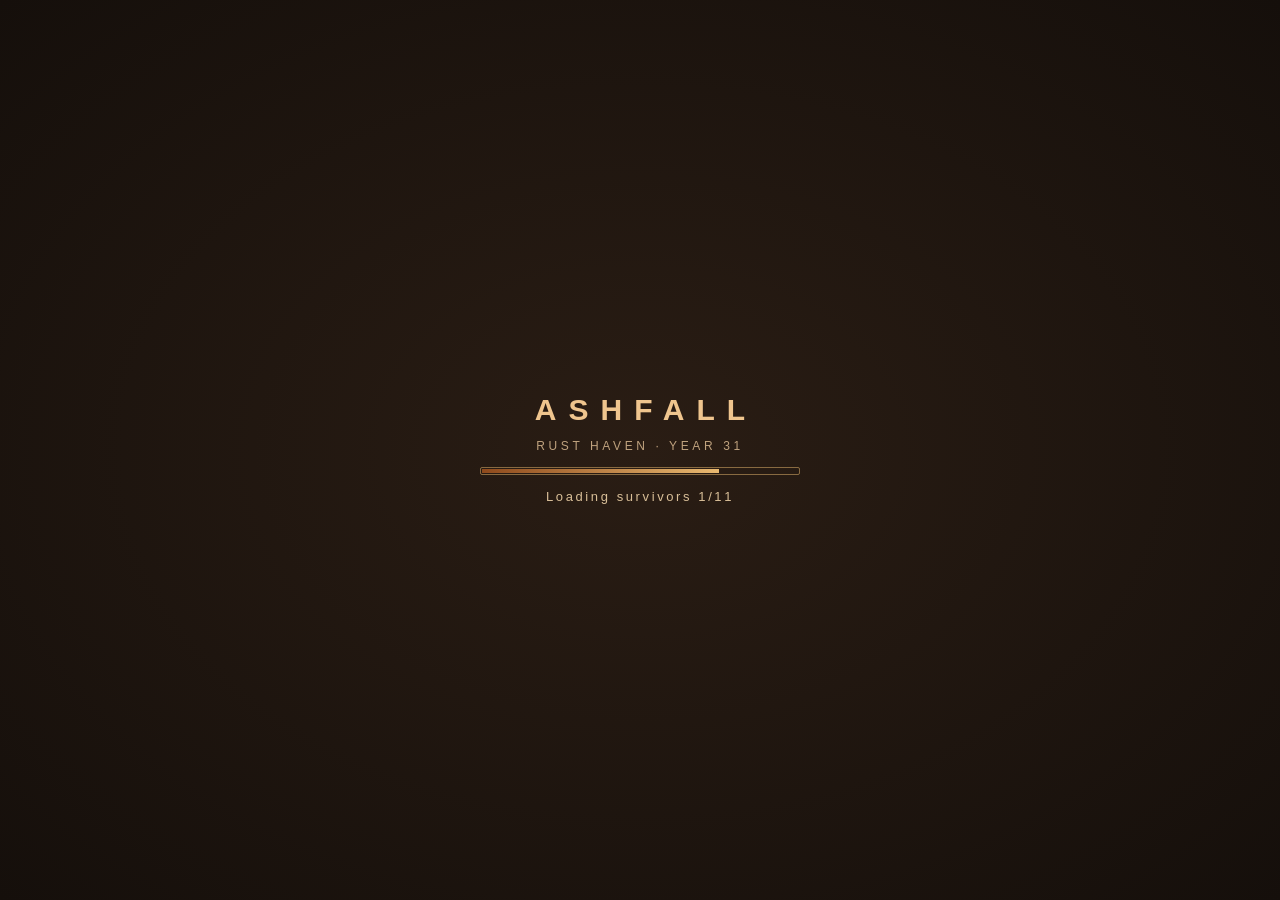
<file: v6/index.html>
<!DOCTYPE html>
<html lang="en">
<head>
<meta charset="utf-8">
<meta name="viewport" content="width=device-width,initial-scale=1,maximum-scale=1,user-scalable=no,viewport-fit=cover">
<meta name="mobile-web-app-capable" content="yes"><meta name="apple-mobile-web-app-capable" content="yes"><meta name="theme-color" content="#1b1410">
<link rel="icon" href="data:,">
<link rel="stylesheet" href="./ui.css?v=1">
<title>ASHFALL v5 — Rust Haven</title>
<script type="importmap">
{"imports":{"three":"./three.module.js","three/addons/":"./addons/"}}
</script>
<style>
  :root{--amber:#e9b970;--paper:#f2dcb8;--dim:#bfa27e;--red:#b7352a;--ink:rgba(14,9,5,.62)}
  html,body{margin:0;height:100%;overscroll-behavior:none;-webkit-touch-callout:none;background:#1b1410;overflow:hidden;font-family:"Barlow Condensed","Arial Narrow","Trebuchet MS",Roboto,sans-serif;color:var(--paper);-webkit-user-select:none;user-select:none;touch-action:none;-webkit-tap-highlight-color:transparent}
  canvas#c{position:fixed;inset:0;width:100%;height:100%;display:block;touch-action:none}
  .panel{background:linear-gradient(180deg,rgba(24,16,10,.66),rgba(14,9,5,.52));border:1px solid rgba(233,185,112,.28);box-shadow:0 2px 14px rgba(0,0,0,.45);border-radius:3px;backdrop-filter:blur(2px)}
  #brand{position:fixed;left:16px;top:12px;pointer-events:none;text-shadow:0 2px 8px rgba(0,0,0,.8)}
  #brand h1{margin:0;font:900 30px/1 Impact,"Arial Black",sans-serif;letter-spacing:.34em;color:#efc58e;text-shadow:0 0 16px rgba(255,120,30,.35),0 2px 3px #000}
  #brand div{font-size:10.5px;letter-spacing:.34em;color:var(--dim);margin:3px 0 0 2px;text-transform:uppercase}
  #stats{position:fixed;left:16px;top:62px;pointer-events:none;padding:8px 10px 7px;width:224px}
  .row{display:flex;align-items:center;gap:8px;margin:0 0 5px}
  .row:last-child{margin:0}
  .row label{font-size:11px;letter-spacing:.2em;width:54px;color:var(--dim)}
  .bar{flex:1;height:9px;background:rgba(0,0,0,.55);border:1px solid rgba(233,185,112,.4);padding:1px;box-sizing:border-box;border-radius:1px;position:relative}
  .bar i{display:block;height:100%;width:70%;transition:width .35s}
  #hpFill{background:linear-gradient(90deg,#8f1f17,#d9552f)}
  #foodFill{background:linear-gradient(90deg,#7a5a1c,#d3a63c)}
  #waterFill{background:linear-gradient(90deg,#22607f,#4aaed0)}
  .bar.low{animation:pulse .7s infinite alternate}
  @keyframes pulse{from{box-shadow:0 0 0 rgba(255,60,40,0)}to{box-shadow:0 0 10px rgba(255,60,40,.9)}}
  #hpNum{font-size:13px;width:24px;text-align:right;font-weight:700}
  #topRight{position:fixed;right:16px;top:12px;display:flex;gap:10px;align-items:flex-start}
  #mmwrap{position:relative;width:132px;height:132px}
  #mm{width:132px;height:132px;display:block;border-radius:50%;box-shadow:0 2px 14px rgba(0,0,0,.6)}
  #mission{position:fixed;right:160px;top:12px;padding:8px 12px 8px;text-align:right;max-width:34vw;pointer-events:none;text-shadow:0 2px 6px #000}
  #mission .h{font-size:10px;letter-spacing:.34em;color:var(--amber)}
  #mTitle{font-size:19px;font-weight:700;color:#fff0d4;margin:2px 0 3px;line-height:1.1}
  #mSub{font-size:12.5px;color:var(--dim);margin-bottom:4px}
  #mDist{font-size:12.5px;color:#6fd6ff;letter-spacing:.1em}
  #bottomLeft{position:fixed;left:16px;bottom:14px;pointer-events:none;display:flex;gap:12px;align-items:flex-end}
  #money{font:700 26px/1 Impact,sans-serif;letter-spacing:.06em;color:#9fd06a;text-shadow:0 2px 4px #000;padding:6px 12px}
  #rep{font-size:11px;letter-spacing:.28em;color:var(--amber);padding:2px 0}
  #wanted{display:flex;flex-direction:column;gap:3px;padding:7px 10px}
  #wanted small{font-size:9.5px;letter-spacing:.3em;color:var(--dim)}
  #stars{display:flex;gap:5px}#stars i{width:14px;height:14px;transform:rotate(45deg);border:2px solid rgba(233,185,112,.45);background:rgba(0,0,0,.35);display:block}
  #stars i.on{background:#e03a2a;border-color:#ffb3a0;box-shadow:0 0 10px #ff3a1a}
  #weapon{position:fixed;right:16px;bottom:14px;text-align:right;padding:8px 14px;pointer-events:none}
  #wname{font-size:11px;letter-spacing:.28em;color:var(--dim)}
  #ammo b{font:900 38px/1 Impact,sans-serif;color:#fff0d4;letter-spacing:.04em}#ammo span{font-size:18px;color:var(--dim);font-weight:700}
  #speed{font:700 20px Impact,sans-serif;letter-spacing:.1em;color:#fff0d4;text-align:right;margin-top:2px}
  #prompt{position:fixed;left:50%;bottom:21%;transform:translateX(-50%);padding:7px 16px;background:rgba(14,9,5,.7);border:1px solid rgba(233,185,112,.55);color:#ffe9c4;font-size:16px;letter-spacing:.14em;opacity:0;transition:opacity .2s;pointer-events:none;border-radius:2px}
  #toast{position:fixed;left:50%;top:18%;transform:translateX(-50%);padding:9px 22px;background:rgba(14,9,5,.7);border-left:3px solid var(--amber);color:#ffe9c4;letter-spacing:.14em;font-size:17px;opacity:0;transition:opacity .5s;pointer-events:none;text-align:center;max-width:80vw}
  #hint{position:fixed;left:0;right:0;bottom:6px;text-align:center;font-size:11.5px;letter-spacing:.16em;color:rgba(255,232,200,.55);pointer-events:none;text-shadow:0 1px 3px #000}
  #wasted{position:fixed;inset:0;display:flex;align-items:center;justify-content:center;font:900 90px Impact,sans-serif;letter-spacing:.25em;color:#a52a20;text-shadow:0 0 30px #000;background:radial-gradient(ellipse at center,rgba(40,0,0,.2),rgba(30,0,0,.7));opacity:0;pointer-events:none;transition:opacity .8s}
  #wasted.show{opacity:1}
  body.mobile #hint{display:none}
  body.mobile #mTitle{font-size:14px}body.mobile #mSub{display:none}
  #loading{position:fixed;inset:0;display:flex;flex-direction:column;align-items:center;justify-content:center;gap:14px;background:radial-gradient(ellipse at center,#2a1d14,#150f0b);color:#efc58e;z-index:5;transition:opacity .8s;text-align:center;padding:0 24px}
  #loading h2{margin:0;font:900 30px/1 Impact,"Arial Black",sans-serif;letter-spacing:.4em;text-indent:.4em}
  #loading .sub{font-size:12px;letter-spacing:.3em;color:var(--dim);text-transform:uppercase}
  #lbar{width:min(320px,70vw);height:8px;border:1px solid rgba(233,185,112,.5);border-radius:2px;padding:1px;box-sizing:border-box}
  #lbar i{display:block;height:100%;width:2%;background:linear-gradient(90deg,#8f4a1c,#e9b970);transition:width .25s}
  #ltxt{font-size:13px;letter-spacing:.2em;color:#d9bf98;min-height:16px}
  #lerr{display:none;max-width:520px;color:#ffb59a;font:600 15px/1.35 "Trebuchet MS",Arial,sans-serif;letter-spacing:.02em;background:rgba(80,20,10,.45);border:1px solid rgba(255,140,100,.5);padding:12px 16px;border-radius:4px}
  #lerr button{margin-top:10px;font:700 14px "Trebuchet MS",sans-serif;padding:9px 18px;border-radius:4px;border:1px solid #e9b970;background:#3a2616;color:#ffe9c4}
  #dbg{position:fixed;left:4px;right:4px;top:4px;max-height:42vh;overflow:auto;background:rgba(0,0,0,.78);color:#8f8;font:10px/1.25 monospace;white-space:pre-wrap;z-index:50;padding:4px 6px;border-radius:3px;pointer-events:none;display:none}
  #dbg .e{color:#ff8a7a}#dbg .w{color:#ffd27a}
  #rot{display:none;position:fixed;inset:0;z-index:40;background:rgba(18,12,8,.94);color:#efc58e;align-items:center;justify-content:center;text-align:center;font:700 20px/1.4 "Trebuchet MS",sans-serif;letter-spacing:.06em;padding:30px}
  @media (orientation:portrait) and (pointer:coarse){#rot{display:flex}}
  /* phones: respect notches / home bar, bigger thumb targets */
  body.mobile #brand{left:max(14px,env(safe-area-inset-left));top:max(8px,env(safe-area-inset-top))}
  body.mobile #brand h1{font-size:19px}body.mobile #brand div{display:none}
  body.mobile #stats{left:max(14px,env(safe-area-inset-left));top:calc(max(8px,env(safe-area-inset-top)) + 24px);width:150px;padding:5px 8px}
  body.mobile .row{margin:0 0 3px}body.mobile .row label{font-size:9px;width:44px}body.mobile .bar{height:8px}
  body.mobile #topRight{right:max(12px,env(safe-area-inset-right));top:max(8px,env(safe-area-inset-top))}
  body.mobile #mmwrap,body.mobile #mm{width:92px;height:92px}
  body.mobile #mission{right:calc(max(12px,env(safe-area-inset-right)) + 100px);top:max(8px,env(safe-area-inset-top));max-width:32vw;padding:5px 9px}
  body.mobile #mission .h{font-size:8px}
  body.mobile #bottomLeft{display:none}
  body.mobile #weapon{top:108px;right:calc(max(12px,env(safe-area-inset-right)) + 0px);bottom:auto;padding:3px 9px}
  body.mobile #ammo b{font-size:24px}body.mobile #ammo span{font-size:13px}body.mobile #wname{font-size:9px}
  body.mobile #prompt{bottom:30%;font-size:14px;padding:6px 12px}
  body.mobile #toast{top:60px;font-size:14px}
  body.mobile #money{font-size:16px;padding:3px 9px}
  body.shot #hint{display:none}
  /* v6 dynamic crosshair */
  #xh{position:fixed;left:50%;top:50%;width:0;height:0;pointer-events:none;opacity:0;transition:opacity .15s;--g:8px;--len:9px;--xc:#fff;--xo:.9;z-index:2}
  #xh i{position:absolute;background:var(--xc);opacity:var(--xo);box-shadow:0 0 0 1px rgba(0,0,0,.45);border-radius:1px}
  #xh .t,#xh .b{width:2px;height:var(--len);left:-1px}
  #xh .l,#xh .r{height:2px;width:var(--len);top:-1px}
  #xh .t{bottom:var(--g)}#xh .b{top:var(--g)}#xh .l{right:var(--g)}#xh .r{left:var(--g)}
  #xh .dot{width:3px;height:3px;left:-1.5px;top:-1.5px;border-radius:50%}
  #xh .ring{display:none;position:absolute;border-radius:50%;border:2px solid var(--xc);opacity:var(--xo);box-shadow:0 0 0 1px rgba(0,0,0,.4),inset 0 0 0 1px rgba(0,0,0,.25);left:calc(var(--g)*-1);top:calc(var(--g)*-1);width:calc(var(--g)*2);height:calc(var(--g)*2);box-sizing:border-box;background:transparent}
  #xh.shotgun .t,#xh.shotgun .b,#xh.shotgun .l,#xh.shotgun .r{display:none}#xh.shotgun .ring{display:block}
  #xh.pistol{--len:6px}#xh.smg{--len:7px}#xh.melee .t,#xh.melee .b,#xh.melee .l,#xh.melee .r{display:none}
  #xh.sniper .t,#xh.sniper .b,#xh.sniper .l,#xh.sniper .r{--len:14px}
  #hitmark{position:fixed;left:50%;top:50%;width:30px;height:30px;margin:-15px 0 0 -15px;pointer-events:none;opacity:0;color:#fff;z-index:2}
  #hitmark svg{width:100%;height:100%;overflow:visible;filter:drop-shadow(0 0 1.5px rgba(0,0,0,.8))}
  #hitmark.red{color:#ff2e1f}
  #hitmark.pop{animation:hmpop .22s ease-out}
  @keyframes hmpop{from{transform:scale(1.5)}to{transform:scale(1)}}
  /* damage direction */
  #dmgdir .dd{position:absolute;left:50%;top:50%;width:0;height:0;transition:opacity .1s}
  #dmgdir .dd i{position:absolute;left:-70px;top:calc(-31vh - 26px);width:140px;height:44px;background:linear-gradient(to top,rgba(255,50,35,0),rgba(255,50,35,.92));clip-path:polygon(0 100%,18% 8%,50% 0,82% 8%,100% 100%);filter:drop-shadow(0 0 6px rgba(255,40,20,.8))}
  #hurtv{position:fixed;inset:0;pointer-events:none;z-index:1;opacity:0;background:radial-gradient(ellipse at center,rgba(150,0,0,0) 55%,rgba(150,0,0,.55) 100%);transition:opacity .25s}
  /* tidy status chip + tips */
  #hudx{position:fixed;left:50%;transform:translateX(-50%);bottom:calc(max(6px,env(safe-area-inset-bottom)) + 2px);z-index:2;pointer-events:none;display:flex;gap:7px;align-items:center;font:700 11px "Trebuchet MS",Arial,sans-serif;letter-spacing:.06em;color:rgba(255,240,215,.78);background:rgba(14,9,5,.42);padding:2px 9px;border-radius:10px;white-space:nowrap}
  #hudx svg{width:12px;height:12px;vertical-align:-2px}#hudx .w{color:#ffb070}#hudx .dim{opacity:.5}
  #tips{position:fixed;left:50%;bottom:calc(30% + 6px);transform:translateX(-50%);max-width:min(72vw,520px);z-index:7;pointer-events:auto;background:rgba(10,8,6,.86);border:1px solid rgba(255,199,102,.7);border-radius:10px;padding:8px 14px 8px 12px;color:#fff0d4;font:600 14px/1.3 "Trebuchet MS",Arial,sans-serif;display:none;gap:10px;align-items:center;box-shadow:0 4px 18px rgba(0,0,0,.5)}
  #tips b{color:#ffc766}#tips .x{opacity:.6;font-size:12px;border:1px solid rgba(255,255,255,.3);border-radius:10px;padding:2px 8px;white-space:nowrap}
  #scope svg{position:absolute;inset:0;width:100%;height:100%}
  body.mobile #mission{top:calc(max(8px,env(safe-area-inset-top)) + 46px);right:calc(max(12px,env(safe-area-inset-right)) + 100px);max-width:26vw;padding:3px 8px;background:rgba(14,9,5,.35);border:0}
  body.mobile #mission .h{display:none}body.mobile #mDist{font-size:11px}
  body.mobile #mTitle{font-size:12px;margin:0;white-space:nowrap;overflow:hidden;text-overflow:ellipsis}
  body.mobile #weapon{display:none}body.mobile.driving #weapon{display:block;top:auto;bottom:auto;right:auto;left:50%;transform:translateX(-50%);top:70%}
  body.mobile #notes5{top:calc(max(10px,env(safe-area-inset-top)) + 62px)}
  body.mobile #stats{width:132px;padding:4px 7px}
  body.mobile #brand{display:none}body.mobile #stats{top:max(8px,env(safe-area-inset-top))}

</style>
</head>
<body>
<canvas id="c"></canvas>
<div id="brand"><h1>ASHFALL</h1><div>Rust Haven · Year 31</div></div>
<div id="stats" class="panel">
  <div class="row"><label>HEALTH</label><div class="bar"><i id="hpFill"></i></div><span id="hpNum">100</span></div>
  <div class="row"><label>HUNGER</label><div class="bar"><i id="foodFill"></i></div></div>
  <div class="row"><label>THIRST</label><div class="bar"><i id="waterFill"></i></div></div>
</div>
<div id="mission" class="panel">
  <div class="h">MISSION</div>
  <div id="mTitle">Deliver the radio part to the Haven mechanic</div>
  <div id="mSub"></div>
  <div id="mDist"></div>
</div>
<div id="topRight"><div id="mmwrap"><canvas id="mm" width="264" height="264"></canvas></div></div>
<div id="bottomLeft">
  <div class="panel" id="money">$0</div>
  <div class="panel" id="wanted"><small>HEAT</small><div id="stars"></div><div id="rep">STRANGER</div></div>
</div>
<div id="weapon" class="panel"><div id="wname"></div><div id="ammo"></div><div id="speed"></div></div>
<div id="prompt"></div>
<div id="toast"></div>
<div id="dmgdir"></div><div id="hurtv"></div>
<div id="xh"><i class="t"></i><i class="b"></i><i class="l"></i><i class="r"></i><span class="ring"></span><i class="dot"></i></div>
<div id="hitmark"><svg viewBox="0 0 30 30" fill="none" stroke="currentColor" stroke-width="2.6" stroke-linecap="round"><path d="M5 5l6 6M25 5l-6 6M5 25l6-6M25 25l-6-6"/></svg></div>
<div id="tips"></div>
<div id="wasted">WASTED</div>
<div id="hint">WASD move · mouse look (click to capture) · LMB fire · RMB aim · E use · R reload · C crouch · Z prone · 1–4 weapons · G grenade · I pack · M map · B view · F car</div>
<div id="scope"><svg viewBox="-100 -100 200 200" preserveAspectRatio="xMidYMid meet" fill="none" stroke="#050505" stroke-linecap="round">
<g id="scopeg"><line x1="-100" y1="0" x2="-14" y2="0" stroke-width=".5"/><line x1="14" y1="0" x2="100" y2="0" stroke-width=".5"/><line x1="0" y1="-100" x2="0" y2="-14" stroke-width=".5"/><line x1="0" y1="14" x2="0" y2="100" stroke-width=".5"/>
<line x1="-100" y1="0" x2="-34" y2="0" stroke-width="2.4"/><line x1="34" y1="0" x2="100" y2="0" stroke-width="2.4"/><line x1="0" y1="-100" x2="0" y2="-34" stroke-width="2.4"/><line x1="0" y1="34" x2="0" y2="100" stroke-width="3.4"/>
<g fill="#050505" stroke="none"><circle cx="-10" cy="0" r="1.1"/><circle cx="-20" cy="0" r="1.1"/><circle cx="-30" cy="0" r="1.1"/><circle cx="10" cy="0" r="1.1"/><circle cx="20" cy="0" r="1.1"/><circle cx="30" cy="0" r="1.1"/>
<circle cx="0" cy="-10" r="1.1"/><circle cx="0" cy="-20" r="1.1"/><circle cx="0" cy="-30" r="1.1"/><circle cx="0" cy="10" r="1.1"/><circle cx="0" cy="20" r="1.1"/><circle cx="0" cy="30" r="1.1"/></g>
<g stroke-width=".7"><line x1="-2.5" y1="-5" x2="2.5" y2="-5"/><line x1="-2.5" y1="5" x2="2.5" y2="5"/><line x1="-2.5" y1="-15" x2="2.5" y2="-15"/><line x1="-2.5" y1="15" x2="2.5" y2="15"/><line x1="-5" y1="-2.5" x2="-5" y2="2.5"/><line x1="5" y1="-2.5" x2="5" y2="2.5"/></g>
<circle r="1.1" fill="#e03a2a" stroke="none"/></g></svg></div>
<div id="sbarw"><div>SEARCHING</div><div class="b"><i></i></div></div>
<div id="hudx"></div><div id="sub"></div><div id="notes5"></div>
<div id="ui5"></div>
<div id="loading"><h2>ASHFALL</h2><div class="sub">Rust Haven · Year 31</div><div id="lbar"><i></i></div><div id="ltxt">Starting…</div><div id="lerr"></div></div>
<div id="dbg"></div>
<div id="rot">Please rotate your phone to <br>LANDSCAPE to play.<br><small style="font-size:13px;opacity:.7;letter-spacing:.03em">(and turn on auto-rotate)</small></div>
<script>
(function(){
  var Q=new URLSearchParams(location.search),DBG=Q.get('debug')==='1',box=document.getElementById('dbg'),n=0;
  if(DBG)box.style.display='block';
  var log=window.__dbgLog=function(kind,msg){
    if(kind==='error'){window.__errs=(window.__errs||[]);window.__errs.push(msg)}
    if(!DBG)return;var d=document.createElement('div');d.className=kind==='error'?'e':(kind==='warn'?'w':'');d.textContent=(++n)+' '+kind+': '+String(msg).slice(0,400);box.appendChild(d);box.scrollTop=1e9;
  };
  ['log','warn','error'].forEach(function(k){var o=console[k];console[k]=function(){try{log(k,[].slice.call(arguments).map(function(a){return a&&a.message?a.message:String(a)}).join(' '))}catch(e){}o.apply(console,arguments)}});
  window.addEventListener('unhandledrejection',function(e){log('error','promise: '+(e.reason&&e.reason.message||e.reason))});
  window.addEventListener('error',function(e){log('error',(e.message||'error')+' '+(e.filename||'').split('/').pop()+':'+(e.lineno||''));
    if(e.target&&e.target!==window&&(e.target.src||e.target.href))window.__fail&&window.__fail('A game file failed to download: '+(e.target.src||e.target.href).split('/').slice(-2).join('/')+'. Check your connection and retry.')},true);
  var bar=document.querySelector('#lbar i'),txt=document.getElementById('ltxt'),le=document.getElementById('lerr');
  window.__prog=function(p,t){bar.style.width=Math.max(2,Math.min(100,p*100))+'%';if(t)txt.textContent=t};
  window.__fail=function(msg){if(window.__ready||window.__failed)return;window.__failed=true;le.style.display='block';le.innerHTML='';var d=document.createElement('div');d.textContent=msg;le.appendChild(d);
    var b=document.createElement('button');b.textContent='Retry';b.onclick=function(){location.reload()};le.appendChild(b);
    var sm=document.createElement('div');sm.style.cssText='font:11px monospace;opacity:.7;margin-top:8px';sm.textContent='Tip: add ?debug=1 to the address to see technical details.';le.appendChild(sm);txt.textContent='Could not start'};
  // watchdog: module never started (old browser / blocked script) or init crashed
  setTimeout(function(){if(!window.__loaded&&!window.__ready){window.__fail('The game is taking too long to start. Your browser may be too old, or the connection is slow. You can wait or retry.')}},45000);
  window.addEventListener('error',function(e){if(!window.__ready&&e.error)window.__fail('Something went wrong while starting the game: '+(e.message||'unknown error'))});
  window.addEventListener('unhandledrejection',function(e){if(!window.__ready)window.__fail('Something went wrong while starting the game: '+(e.reason&&e.reason.message||e.reason))});
  ['gesturestart','gesturechange','dblclick'].forEach(function(k){document.addEventListener(k,function(e){e.preventDefault()})});
  document.addEventListener('touchmove',function(e){if(e.touches.length>1||e.target.tagName==='CANVAS')e.preventDefault()},{passive:false});
  document.addEventListener('contextmenu',function(e){e.preventDefault()});
  if(!('noModule' in HTMLScriptElement.prototype))window.__fail('This browser is too old to run the game. Please update Chrome or Safari.');
})();
</script>
<script type="module" src="./game.js?v=6"></script>
</body>
</html>
</file>
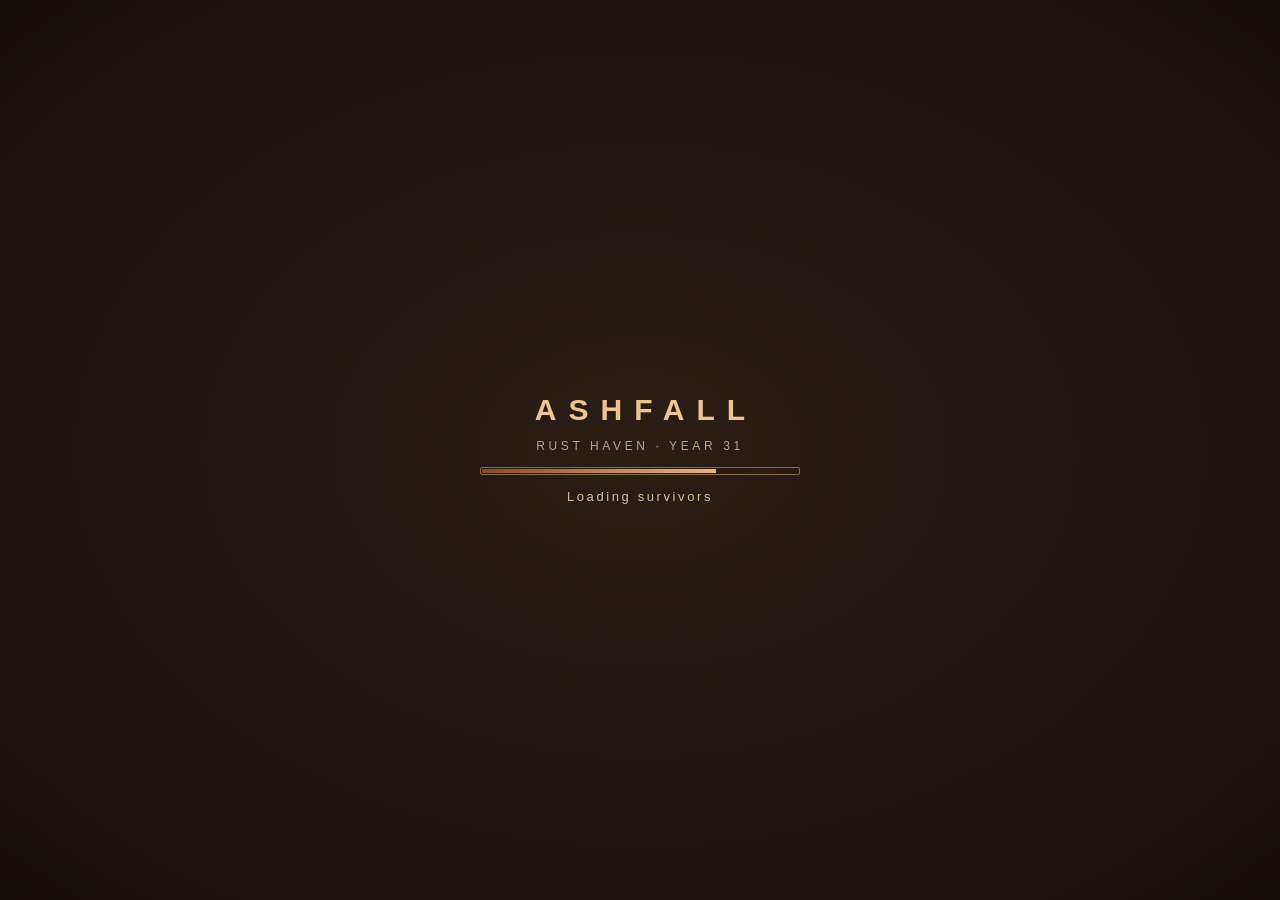
<file: v7/index.html>
<!DOCTYPE html>
<html lang="en">
<head>
<meta charset="utf-8">
<meta name="viewport" content="width=device-width,initial-scale=1,maximum-scale=1,user-scalable=no,viewport-fit=cover">
<meta name="mobile-web-app-capable" content="yes"><meta name="apple-mobile-web-app-capable" content="yes"><meta name="theme-color" content="#1b1410">
<link rel="icon" href="data:,">
<link rel="stylesheet" href="./ui.css?v=1">
<title>ASHFALL v5 — Rust Haven</title>
<script type="importmap">
{"imports":{"three":"./three.module.js","three/addons/":"./addons/"}}
</script>
<style>
  :root{--amber:#e9b970;--paper:#f2dcb8;--dim:#bfa27e;--red:#b7352a;--ink:rgba(14,9,5,.62)}
  html,body{margin:0;height:100%;overscroll-behavior:none;-webkit-touch-callout:none;background:#1b1410;overflow:hidden;font-family:"Barlow Condensed","Arial Narrow","Trebuchet MS",Roboto,sans-serif;color:var(--paper);-webkit-user-select:none;user-select:none;touch-action:none;-webkit-tap-highlight-color:transparent}
  canvas#c{position:fixed;inset:0;width:100%;height:100%;display:block;touch-action:none}
  .panel{background:linear-gradient(180deg,rgba(24,16,10,.66),rgba(14,9,5,.52));border:1px solid rgba(233,185,112,.28);box-shadow:0 2px 14px rgba(0,0,0,.45);border-radius:3px;backdrop-filter:blur(2px)}
  #brand{position:fixed;left:16px;top:12px;pointer-events:none;text-shadow:0 2px 8px rgba(0,0,0,.8)}
  #brand h1{margin:0;font:900 30px/1 Impact,"Arial Black",sans-serif;letter-spacing:.34em;color:#efc58e;text-shadow:0 0 16px rgba(255,120,30,.35),0 2px 3px #000}
  #brand div{font-size:10.5px;letter-spacing:.34em;color:var(--dim);margin:3px 0 0 2px;text-transform:uppercase}
  #stats{position:fixed;left:16px;top:62px;pointer-events:none;padding:8px 10px 7px;width:224px}
  .row{display:flex;align-items:center;gap:8px;margin:0 0 5px}
  .row:last-child{margin:0}
  .row label{font-size:11px;letter-spacing:.2em;width:54px;color:var(--dim)}
  .bar{flex:1;height:9px;background:rgba(0,0,0,.55);border:1px solid rgba(233,185,112,.4);padding:1px;box-sizing:border-box;border-radius:1px;position:relative}
  .bar i{display:block;height:100%;width:70%;transition:width .35s}
  #hpFill{background:linear-gradient(90deg,#8f1f17,#d9552f)}
  #foodFill{background:linear-gradient(90deg,#7a5a1c,#d3a63c)}
  #waterFill{background:linear-gradient(90deg,#22607f,#4aaed0)}
  .bar.low{animation:pulse .7s infinite alternate}
  @keyframes pulse{from{box-shadow:0 0 0 rgba(255,60,40,0)}to{box-shadow:0 0 10px rgba(255,60,40,.9)}}
  #hpNum{font-size:13px;width:24px;text-align:right;font-weight:700}
  #topRight{position:fixed;right:16px;top:12px;display:flex;gap:10px;align-items:flex-start}
  #mmwrap{position:relative;width:132px;height:132px}
  #mm{width:132px;height:132px;display:block;border-radius:50%;box-shadow:0 2px 14px rgba(0,0,0,.6)}
  #mission{position:fixed;right:160px;top:12px;padding:8px 12px 8px;text-align:right;max-width:34vw;pointer-events:none;text-shadow:0 2px 6px #000}
  #mission .h{font-size:10px;letter-spacing:.34em;color:var(--amber)}
  #mTitle{font-size:19px;font-weight:700;color:#fff0d4;margin:2px 0 3px;line-height:1.1}
  #mSub{font-size:12.5px;color:var(--dim);margin-bottom:4px}
  #mDist{font-size:12.5px;color:#6fd6ff;letter-spacing:.1em}
  #bottomLeft{position:fixed;left:16px;bottom:14px;pointer-events:none;display:flex;gap:12px;align-items:flex-end}
  #money{font:700 26px/1 Impact,sans-serif;letter-spacing:.06em;color:#9fd06a;text-shadow:0 2px 4px #000;padding:6px 12px}
  #rep{font-size:11px;letter-spacing:.28em;color:var(--amber);padding:2px 0}
  #wanted{display:flex;flex-direction:column;gap:3px;padding:7px 10px}
  #wanted small{font-size:9.5px;letter-spacing:.3em;color:var(--dim)}
  #stars{display:flex;gap:5px}#stars i{width:14px;height:14px;transform:rotate(45deg);border:2px solid rgba(233,185,112,.45);background:rgba(0,0,0,.35);display:block}
  #stars i.on{background:#e03a2a;border-color:#ffb3a0;box-shadow:0 0 10px #ff3a1a}
  #weapon{position:fixed;right:16px;bottom:14px;text-align:right;padding:8px 14px;pointer-events:none}
  #wname{font-size:11px;letter-spacing:.28em;color:var(--dim)}
  #ammo b{font:900 38px/1 Impact,sans-serif;color:#fff0d4;letter-spacing:.04em}#ammo span{font-size:18px;color:var(--dim);font-weight:700}
  #speed{font:700 20px Impact,sans-serif;letter-spacing:.1em;color:#fff0d4;text-align:right;margin-top:2px}
  #prompt{position:fixed;left:50%;bottom:21%;transform:translateX(-50%);padding:7px 16px;background:rgba(14,9,5,.7);border:1px solid rgba(233,185,112,.55);color:#ffe9c4;font-size:16px;letter-spacing:.14em;opacity:0;transition:opacity .2s;pointer-events:none;border-radius:2px}
  #toast{position:fixed;left:50%;top:18%;transform:translateX(-50%);padding:9px 22px;background:rgba(14,9,5,.7);border-left:3px solid var(--amber);color:#ffe9c4;letter-spacing:.14em;font-size:17px;opacity:0;transition:opacity .5s;pointer-events:none;text-align:center;max-width:80vw}
  #hint{position:fixed;left:0;right:0;bottom:6px;text-align:center;font-size:11.5px;letter-spacing:.16em;color:rgba(255,232,200,.55);pointer-events:none;text-shadow:0 1px 3px #000}
  #wasted{position:fixed;inset:0;display:flex;align-items:center;justify-content:center;font:900 90px Impact,sans-serif;letter-spacing:.25em;color:#a52a20;text-shadow:0 0 30px #000;background:radial-gradient(ellipse at center,rgba(40,0,0,.2),rgba(30,0,0,.7));opacity:0;pointer-events:none;transition:opacity .8s}
  #wasted.show{opacity:1}
  body.mobile #hint{display:none}
  body.mobile #mTitle{font-size:14px}body.mobile #mSub{display:none}
  #loading{position:fixed;inset:0;display:flex;flex-direction:column;align-items:center;justify-content:center;gap:14px;background:radial-gradient(ellipse at center,#2a1d14,#150f0b);color:#efc58e;z-index:5;transition:opacity .8s;text-align:center;padding:0 24px}
  #loading h2{margin:0;font:900 30px/1 Impact,"Arial Black",sans-serif;letter-spacing:.4em;text-indent:.4em}
  #loading .sub{font-size:12px;letter-spacing:.3em;color:var(--dim);text-transform:uppercase}
  #lbar{width:min(320px,70vw);height:8px;border:1px solid rgba(233,185,112,.5);border-radius:2px;padding:1px;box-sizing:border-box}
  #lbar i{display:block;height:100%;width:2%;background:linear-gradient(90deg,#8f4a1c,#e9b970);transition:width .25s}
  #ltxt{font-size:13px;letter-spacing:.2em;color:#d9bf98;min-height:16px}
  #lerr{display:none;max-width:520px;color:#ffb59a;font:600 15px/1.35 "Trebuchet MS",Arial,sans-serif;letter-spacing:.02em;background:rgba(80,20,10,.45);border:1px solid rgba(255,140,100,.5);padding:12px 16px;border-radius:4px}
  #lerr button{margin-top:10px;font:700 14px "Trebuchet MS",sans-serif;padding:9px 18px;border-radius:4px;border:1px solid #e9b970;background:#3a2616;color:#ffe9c4}
  #dbg{position:fixed;left:4px;right:4px;top:4px;max-height:42vh;overflow:auto;background:rgba(0,0,0,.78);color:#8f8;font:10px/1.25 monospace;white-space:pre-wrap;z-index:50;padding:4px 6px;border-radius:3px;pointer-events:none;display:none}
  #dbg .e{color:#ff8a7a}#dbg .w{color:#ffd27a}
  #rot{display:none;position:fixed;inset:0;z-index:40;background:rgba(18,12,8,.94);color:#efc58e;align-items:center;justify-content:center;text-align:center;font:700 20px/1.4 "Trebuchet MS",sans-serif;letter-spacing:.06em;padding:30px}
  @media (orientation:portrait) and (pointer:coarse){#rot{display:flex}}
  /* phones: respect notches / home bar, bigger thumb targets */
  body.mobile #brand{left:max(14px,env(safe-area-inset-left));top:max(8px,env(safe-area-inset-top))}
  body.mobile #brand h1{font-size:19px}body.mobile #brand div{display:none}
  body.mobile #stats{left:max(14px,env(safe-area-inset-left));top:calc(max(8px,env(safe-area-inset-top)) + 24px);width:150px;padding:5px 8px}
  body.mobile .row{margin:0 0 3px}body.mobile .row label{font-size:9px;width:44px}body.mobile .bar{height:8px}
  body.mobile #topRight{right:max(12px,env(safe-area-inset-right));top:max(8px,env(safe-area-inset-top))}
  body.mobile #mmwrap,body.mobile #mm{width:92px;height:92px}
  body.mobile #mission{right:calc(max(12px,env(safe-area-inset-right)) + 100px);top:max(8px,env(safe-area-inset-top));max-width:32vw;padding:5px 9px}
  body.mobile #mission .h{font-size:8px}
  body.mobile #bottomLeft{display:none}
  body.mobile #weapon{top:108px;right:calc(max(12px,env(safe-area-inset-right)) + 0px);bottom:auto;padding:3px 9px}
  body.mobile #ammo b{font-size:24px}body.mobile #ammo span{font-size:13px}body.mobile #wname{font-size:9px}
  body.mobile #prompt{bottom:30%;font-size:14px;padding:6px 12px}
  body.mobile #toast{top:60px;font-size:14px}
  body.mobile #money{font-size:16px;padding:3px 9px}
  body.shot #hint{display:none}
  /* v6 dynamic crosshair */
  #xh{position:fixed;left:50%;top:50%;width:0;height:0;pointer-events:none;opacity:0;transition:opacity .15s;--g:8px;--len:9px;--xc:#fff;--xo:.9;z-index:2}
  #xh i{position:absolute;background:var(--xc);opacity:var(--xo);box-shadow:0 0 0 1px rgba(0,0,0,.45);border-radius:1px}
  #xh .t,#xh .b{width:2px;height:var(--len);left:-1px}
  #xh .l,#xh .r{height:2px;width:var(--len);top:-1px}
  #xh .t{bottom:var(--g)}#xh .b{top:var(--g)}#xh .l{right:var(--g)}#xh .r{left:var(--g)}
  #xh .dot{width:3px;height:3px;left:-1.5px;top:-1.5px;border-radius:50%}
  #xh .ring{display:none;position:absolute;border-radius:50%;border:2px solid var(--xc);opacity:var(--xo);box-shadow:0 0 0 1px rgba(0,0,0,.4),inset 0 0 0 1px rgba(0,0,0,.25);left:calc(var(--g)*-1);top:calc(var(--g)*-1);width:calc(var(--g)*2);height:calc(var(--g)*2);box-sizing:border-box;background:transparent}
  #xh.shotgun .t,#xh.shotgun .b,#xh.shotgun .l,#xh.shotgun .r{display:none}#xh.shotgun .ring{display:block}
  #xh.pistol{--len:6px}#xh.smg{--len:7px}#xh.melee .t,#xh.melee .b,#xh.melee .l,#xh.melee .r{display:none}
  #xh.sniper .t,#xh.sniper .b,#xh.sniper .l,#xh.sniper .r{--len:14px}
  #hitmark{position:fixed;left:50%;top:50%;width:30px;height:30px;margin:-15px 0 0 -15px;pointer-events:none;opacity:0;color:#fff;z-index:2}
  #hitmark svg{width:100%;height:100%;overflow:visible;filter:drop-shadow(0 0 1.5px rgba(0,0,0,.8))}
  #hitmark.red{color:#ff2e1f}
  #hitmark.pop{animation:hmpop .22s ease-out}
  @keyframes hmpop{from{transform:scale(1.5)}to{transform:scale(1)}}
  /* damage direction */
  #dmgdir .dd{position:absolute;left:50%;top:50%;width:0;height:0;transition:opacity .1s}
  #dmgdir .dd i{position:absolute;left:-70px;top:calc(-31vh - 26px);width:140px;height:44px;background:linear-gradient(to top,rgba(255,50,35,0),rgba(255,50,35,.92));clip-path:polygon(0 100%,18% 8%,50% 0,82% 8%,100% 100%);filter:drop-shadow(0 0 6px rgba(255,40,20,.8))}
  #hurtv{position:fixed;inset:0;pointer-events:none;z-index:1;opacity:0;background:radial-gradient(ellipse at center,rgba(150,0,0,0) 55%,rgba(150,0,0,.55) 100%);transition:opacity .25s}
  /* tidy status chip + tips */
  #hudx{position:fixed;left:50%;transform:translateX(-50%);bottom:calc(max(6px,env(safe-area-inset-bottom)) + 2px);z-index:2;pointer-events:none;display:flex;gap:7px;align-items:center;font:700 11px "Trebuchet MS",Arial,sans-serif;letter-spacing:.06em;color:rgba(255,240,215,.78);background:rgba(14,9,5,.42);padding:2px 9px;border-radius:10px;white-space:nowrap}
  #hudx svg{width:12px;height:12px;vertical-align:-2px}#hudx .w{color:#ffb070}#hudx .dim{opacity:.5}
  #tips{position:fixed;left:50%;bottom:calc(30% + 6px);transform:translateX(-50%);max-width:min(72vw,520px);z-index:7;pointer-events:auto;background:rgba(10,8,6,.86);border:1px solid rgba(255,199,102,.7);border-radius:10px;padding:8px 14px 8px 12px;color:#fff0d4;font:600 14px/1.3 "Trebuchet MS",Arial,sans-serif;display:none;gap:10px;align-items:center;box-shadow:0 4px 18px rgba(0,0,0,.5)}
  #tips b{color:#ffc766}#tips .x{opacity:.6;font-size:12px;border:1px solid rgba(255,255,255,.3);border-radius:10px;padding:2px 8px;white-space:nowrap}
  #scope svg{position:absolute;inset:0;width:100%;height:100%}
  body.mobile #mission{top:calc(max(8px,env(safe-area-inset-top)) + 46px);right:calc(max(12px,env(safe-area-inset-right)) + 100px);max-width:26vw;padding:3px 8px;background:rgba(14,9,5,.35);border:0}
  body.mobile #mission .h{display:none}body.mobile #mDist{font-size:11px}
  body.mobile #mTitle{font-size:12px;margin:0;white-space:nowrap;overflow:hidden;text-overflow:ellipsis}
  body.mobile #weapon{display:none}body.mobile.driving #weapon{display:block;top:auto;bottom:auto;right:auto;left:50%;transform:translateX(-50%);top:70%}
  body.mobile #notes5{top:calc(max(10px,env(safe-area-inset-top)) + 62px)}
  body.mobile #stats{width:132px;padding:4px 7px}
  body.mobile #brand{display:none}body.mobile #stats{top:max(8px,env(safe-area-inset-top))}

</style>
</head>
<body>
<canvas id="c"></canvas>
<div id="brand"><h1>ASHFALL</h1><div>Rust Haven · Year 31</div></div>
<div id="stats" class="panel">
  <div class="row"><label>HEALTH</label><div class="bar"><i id="hpFill"></i></div><span id="hpNum">100</span></div>
  <div class="row"><label>HUNGER</label><div class="bar"><i id="foodFill"></i></div></div>
  <div class="row"><label>THIRST</label><div class="bar"><i id="waterFill"></i></div></div>
</div>
<div id="mission" class="panel">
  <div class="h">MISSION</div>
  <div id="mTitle">Deliver the radio part to the Haven mechanic</div>
  <div id="mSub"></div>
  <div id="mDist"></div>
</div>
<div id="topRight"><div id="mmwrap"><canvas id="mm" width="264" height="264"></canvas></div></div>
<div id="bottomLeft">
  <div class="panel" id="money">$0</div>
  <div class="panel" id="wanted"><small>HEAT</small><div id="stars"></div><div id="rep">STRANGER</div></div>
</div>
<div id="weapon" class="panel"><div id="wname"></div><div id="ammo"></div><div id="speed"></div></div>
<div id="prompt"></div>
<div id="toast"></div>
<div id="dmgdir"></div><div id="hurtv"></div>
<div id="xh"><i class="t"></i><i class="b"></i><i class="l"></i><i class="r"></i><span class="ring"></span><i class="dot"></i></div>
<div id="hitmark"><svg viewBox="0 0 30 30" fill="none" stroke="currentColor" stroke-width="2.6" stroke-linecap="round"><path d="M5 5l6 6M25 5l-6 6M5 25l6-6M25 25l-6-6"/></svg></div>
<div id="tips"></div>
<div id="wasted">WASTED</div>
<div id="hint">WASD move · mouse look (click to capture) · LMB fire · RMB aim · E use · R reload · C crouch · Z prone · 1–4 weapons · G grenade · I pack · M map · B view · F car</div>
<div id="scope"><svg viewBox="-100 -100 200 200" preserveAspectRatio="xMidYMid meet" fill="none" stroke="#050505" stroke-linecap="round">
<g id="scopeg"><line x1="-100" y1="0" x2="-14" y2="0" stroke-width=".5"/><line x1="14" y1="0" x2="100" y2="0" stroke-width=".5"/><line x1="0" y1="-100" x2="0" y2="-14" stroke-width=".5"/><line x1="0" y1="14" x2="0" y2="100" stroke-width=".5"/>
<line x1="-100" y1="0" x2="-34" y2="0" stroke-width="2.4"/><line x1="34" y1="0" x2="100" y2="0" stroke-width="2.4"/><line x1="0" y1="-100" x2="0" y2="-34" stroke-width="2.4"/><line x1="0" y1="34" x2="0" y2="100" stroke-width="3.4"/>
<g fill="#050505" stroke="none"><circle cx="-10" cy="0" r="1.1"/><circle cx="-20" cy="0" r="1.1"/><circle cx="-30" cy="0" r="1.1"/><circle cx="10" cy="0" r="1.1"/><circle cx="20" cy="0" r="1.1"/><circle cx="30" cy="0" r="1.1"/>
<circle cx="0" cy="-10" r="1.1"/><circle cx="0" cy="-20" r="1.1"/><circle cx="0" cy="-30" r="1.1"/><circle cx="0" cy="10" r="1.1"/><circle cx="0" cy="20" r="1.1"/><circle cx="0" cy="30" r="1.1"/></g>
<g stroke-width=".7"><line x1="-2.5" y1="-5" x2="2.5" y2="-5"/><line x1="-2.5" y1="5" x2="2.5" y2="5"/><line x1="-2.5" y1="-15" x2="2.5" y2="-15"/><line x1="-2.5" y1="15" x2="2.5" y2="15"/><line x1="-5" y1="-2.5" x2="-5" y2="2.5"/><line x1="5" y1="-2.5" x2="5" y2="2.5"/></g>
<circle r="1.1" fill="#e03a2a" stroke="none"/></g></svg></div>
<div id="sbarw"><div>SEARCHING</div><div class="b"><i></i></div></div>
<div id="hudx"></div><div id="sub"></div><div id="notes5"></div>
<div id="ui5"></div>
<div id="loading"><h2>ASHFALL</h2><div class="sub">Rust Haven · Year 31</div><div id="lbar"><i></i></div><div id="ltxt">Starting…</div><div id="lerr"></div></div>
<div id="dbg"></div>
<div id="rot">Please rotate your phone to <br>LANDSCAPE to play.<br><small style="font-size:13px;opacity:.7;letter-spacing:.03em">(and turn on auto-rotate)</small></div>
<script>
(function(){
  var Q=new URLSearchParams(location.search),DBG=Q.get('debug')==='1',box=document.getElementById('dbg'),n=0;
  if(DBG)box.style.display='block';
  var log=window.__dbgLog=function(kind,msg){
    if(kind==='error'){window.__errs=(window.__errs||[]);window.__errs.push(msg)}
    if(!DBG)return;var d=document.createElement('div');d.className=kind==='error'?'e':(kind==='warn'?'w':'');d.textContent=(++n)+' '+kind+': '+String(msg).slice(0,400);box.appendChild(d);box.scrollTop=1e9;
  };
  ['log','warn','error'].forEach(function(k){var o=console[k];console[k]=function(){try{log(k,[].slice.call(arguments).map(function(a){return a&&a.message?a.message:String(a)}).join(' '))}catch(e){}o.apply(console,arguments)}});
  window.addEventListener('unhandledrejection',function(e){log('error','promise: '+(e.reason&&e.reason.message||e.reason))});
  window.addEventListener('error',function(e){log('error',(e.message||'error')+' '+(e.filename||'').split('/').pop()+':'+(e.lineno||''));
    if(e.target&&e.target!==window&&(e.target.src||e.target.href))window.__fail&&window.__fail('A game file failed to download: '+(e.target.src||e.target.href).split('/').slice(-2).join('/')+'. Check your connection and retry.')},true);
  var bar=document.querySelector('#lbar i'),txt=document.getElementById('ltxt'),le=document.getElementById('lerr');
  window.__prog=function(p,t){bar.style.width=Math.max(2,Math.min(100,p*100))+'%';if(t)txt.textContent=t};
  window.__fail=function(msg){if(window.__ready||window.__failed)return;window.__failed=true;le.style.display='block';le.innerHTML='';var d=document.createElement('div');d.textContent=msg;le.appendChild(d);
    var b=document.createElement('button');b.textContent='Retry';b.onclick=function(){location.reload()};le.appendChild(b);
    var sm=document.createElement('div');sm.style.cssText='font:11px monospace;opacity:.7;margin-top:8px';sm.textContent='Tip: add ?debug=1 to the address to see technical details.';le.appendChild(sm);txt.textContent='Could not start'};
  // watchdog: module never started (old browser / blocked script) or init crashed
  setTimeout(function(){if(!window.__loaded&&!window.__ready){window.__fail('The game is taking too long to start. Your browser may be too old, or the connection is slow. You can wait or retry.')}},45000);
  window.addEventListener('error',function(e){if(!window.__ready&&e.error)window.__fail('Something went wrong while starting the game: '+(e.message||'unknown error'))});
  window.addEventListener('unhandledrejection',function(e){if(!window.__ready)window.__fail('Something went wrong while starting the game: '+(e.reason&&e.reason.message||e.reason))});
  ['gesturestart','gesturechange','dblclick'].forEach(function(k){document.addEventListener(k,function(e){e.preventDefault()})});
  document.addEventListener('touchmove',function(e){if(e.touches.length>1||e.target.tagName==='CANVAS')e.preventDefault()},{passive:false});
  document.addEventListener('contextmenu',function(e){e.preventDefault()});
  if(!('noModule' in HTMLScriptElement.prototype))window.__fail('This browser is too old to run the game. Please update Chrome or Safari.');
})();
</script>
<script type="module" src="./game.js?v=7"></script>
</body>
</html>
</file>
<file: v5/ui.css>
/* ASHFALL v5 UI: touch controls + panels. Everything semi-transparent, safe-area aware. */
#tl{position:fixed;inset:0;z-index:3;pointer-events:none;--op:.55;--bs:1}
#tl.hidden{display:none}
#tl .zone{position:absolute;pointer-events:auto;touch-action:none}
#tl .zone.look{left:0;right:0;top:0;bottom:0}
#tl .zone.joy{}
#tl .joybase{position:absolute;border-radius:50%;background:rgba(255,226,190,calc(var(--op)*.16));border:2px solid rgba(255,226,190,calc(var(--op)*.7));pointer-events:none;box-sizing:border-box}
#tl .joybase.on{background:rgba(255,226,190,calc(var(--op)*.26))}
#tl .joyknob{position:absolute;border-radius:50%;background:rgba(255,206,150,calc(var(--op)*.75));border:2px solid rgba(255,236,210,.8);pointer-events:none;box-sizing:border-box}
#tl .lockchip{position:absolute;border-radius:50%;border:2px dashed rgba(255,226,190,.6);background:rgba(20,12,6,.35);color:#ffe9c4;font:900 18px/1 Arial;display:none;align-items:center;justify-content:center;pointer-events:auto;transform:rotate(-90deg);box-sizing:border-box}
#tl .lockchip.show,#tl .lockchip.on{display:flex}
#tl .lockchip.on{background:rgba(233,185,112,.65);border-style:solid}
#tl .tb{position:absolute;pointer-events:auto;border-radius:50%;border:2px solid rgba(255,225,180,calc(var(--op)+.15));background:rgba(26,16,9,var(--op));color:#ffe9c4;font:700 12px/1.05 "Trebuchet MS",Arial,sans-serif;letter-spacing:.04em;touch-action:none;padding:0;display:flex;align-items:center;justify-content:center;-webkit-appearance:none;appearance:none;text-align:center;box-sizing:border-box;-webkit-tap-highlight-color:transparent;text-shadow:0 1px 2px #000}
#tl .tb span{pointer-events:none;font-size:calc(11px*var(--bs))}
#tl .tb.big{border-color:#ffb870;background:rgba(150,52,24,calc(var(--op) + .1));font-size:16px}
#tl .tb.big span{font-size:calc(17px*var(--bs));font-weight:900;letter-spacing:.1em}
#tl .tb.fl{border-color:#ffb870;background:rgba(150,52,24,calc(var(--op)))}
#tl .tb.on{background:rgba(233,185,112,.62);transform:scale(.94)}
#tl .tb.act{border-color:#8fe0ff;box-shadow:0 0 0 2px rgba(120,210,255,.5) inset}
#tl .tb.top{border-radius:9px;background:rgba(20,12,6,calc(var(--op) + .1))}
#tl .tb.slot{border-radius:9px}
#tl .tb.slot span{font-size:calc(12px*var(--bs))}
#tl .tb.slot.empty{opacity:.4}
#tl .tb.steer{border-radius:18px}
#tl .tb.steer span{font-size:calc(28px*var(--bs))}
#tl .tb.use{border-color:#ffe08a;background:rgba(120,90,20,calc(var(--op) + .15));animation:usepulse 1s infinite alternate}
@keyframes usepulse{from{box-shadow:0 0 0 rgba(255,220,120,0)}to{box-shadow:0 0 14px rgba(255,220,120,.9)}}
#tl.veh .g-foot,#tl.foot .g-veh{display:none!important}
#tl .g-ctx{display:none}
#tl.foot .g-ctx.show,#tl.veh .g-ctx.show{display:flex}
body:not(.touch) #tl .tb:not(.top),body:not(.touch) #tl .joybase,body:not(.touch) #tl .joyknob,body:not(.touch) #tl .lockchip{display:none!important}
body:not(.touch) #tl .zone{display:none}
body:not(.touch) #tl .tb.top{opacity:.7}
/* panels */
#ui5{position:fixed;inset:0;z-index:20;pointer-events:none;font-family:"Barlow Condensed","Arial Narrow","Trebuchet MS",Roboto,sans-serif;color:#f2dcb8}
#ui5 .scrim{position:absolute;inset:0;background:rgba(8,5,3,.55);pointer-events:auto;display:flex;align-items:center;justify-content:center;padding:max(8px,env(safe-area-inset-top)) max(10px,env(safe-area-inset-right)) max(8px,env(safe-area-inset-bottom)) max(10px,env(safe-area-inset-left));box-sizing:border-box}
#ui5 .scrim.clear{background:transparent;pointer-events:none;align-items:flex-end}
#ui5 .win{background:linear-gradient(180deg,rgba(32,22,14,.94),rgba(18,12,8,.94));border:1px solid rgba(233,185,112,.45);border-radius:6px;box-shadow:0 6px 30px rgba(0,0,0,.6);width:min(100%,780px);max-height:100%;display:flex;flex-direction:column;pointer-events:auto;overflow:hidden}
#ui5 .win.wide{width:min(100%,860px)}
#ui5 .hd{display:flex;align-items:center;gap:10px;padding:6px 10px;border-bottom:1px solid rgba(233,185,112,.28);background:rgba(0,0,0,.25);flex:0 0 auto}
#ui5 .hd h3{margin:0;font:900 15px/1 Impact,"Arial Black",sans-serif;letter-spacing:.2em;color:#efc58e;flex:1;text-transform:uppercase;white-space:nowrap;overflow:hidden;text-overflow:ellipsis}
#ui5 .btn{font:700 13px "Trebuchet MS",Arial,sans-serif;letter-spacing:.05em;padding:7px 12px;min-height:34px;border-radius:5px;border:1px solid rgba(233,185,112,.7);background:rgba(90,56,26,.85);color:#ffe9c4;touch-action:manipulation;-webkit-appearance:none;appearance:none}
#ui5 .btn:active{background:rgba(233,185,112,.5)}
#ui5 .btn.sm{padding:4px 9px;min-height:28px;font-size:12px}
#ui5 .btn.dis{opacity:.4}
#ui5 .btn.red{background:rgba(120,36,24,.9);border-color:#e08a70}
#ui5 .bd{display:flex;gap:8px;padding:8px;min-height:0;flex:1 1 auto;overflow:hidden}
#ui5 .col{flex:1 1 0;min-width:0;display:flex;flex-direction:column;min-height:0}
#ui5 .col h4{margin:0 0 4px;font-size:11px;letter-spacing:.24em;color:#bfa27e;text-transform:uppercase}
#ui5 .grid{display:grid;grid-template-columns:repeat(2,1fr);gap:5px;overflow-y:auto;overflow-x:hidden;touch-action:pan-y;-webkit-overflow-scrolling:touch;align-content:start;min-height:0;flex:1;padding-right:2px}
#ui5 .grid.g3{grid-template-columns:repeat(3,1fr)}
#ui5 .it{position:relative;border:1px solid rgba(255,255,255,.15);border-left:4px solid var(--rc,#c9c2b4);background:rgba(255,255,255,.06);border-radius:4px;padding:5px 7px 4px;min-height:46px;cursor:pointer;touch-action:manipulation;box-sizing:border-box;display:flex;flex-direction:column;justify-content:space-between}
#ui5 .it:active,#ui5 .it.sel{background:rgba(233,185,112,.28);border-color:var(--rc)}
#ui5 .it b{font:700 13px/1.1 "Trebuchet MS",Arial,sans-serif;color:var(--rc,#fff);display:block;margin-bottom:2px}
#ui5 .it .m{font-size:11px;color:#bfa27e;display:flex;gap:6px;justify-content:space-between}
#ui5 .it .cd{position:absolute;right:5px;top:3px;font-size:9px;letter-spacing:.12em;color:rgba(255,230,190,.45)}
#ui5 .it.empty{border-style:dashed;opacity:.55;cursor:default}
#ui5 .wbar{height:10px;background:rgba(0,0,0,.5);border:1px solid rgba(233,185,112,.4);border-radius:2px;position:relative;overflow:hidden;margin:3px 0}
#ui5 .wbar i{display:block;height:100%;background:linear-gradient(90deg,#5a8a3a,#d3a63c);transition:width .2s}
#ui5 .wbar.full i{background:linear-gradient(90deg,#b5502a,#e03a2a)}
#ui5 .wtxt{font-size:12px;color:#d9bf98;display:flex;justify-content:space-between}
#ui5 .row{display:flex;gap:6px;align-items:center;flex-wrap:wrap}
#ui5 .det{border:1px solid rgba(233,185,112,.3);background:rgba(0,0,0,.25);border-radius:4px;padding:6px 8px;font-size:13px;line-height:1.25;min-height:54px;margin-top:5px;flex:0 0 auto}
#ui5 .det h5{margin:0 0 2px;font:700 14px "Trebuchet MS",Arial;}
#ui5 .det .ds{color:#bfa27e;font-size:12px;margin-bottom:5px}
#ui5 .wsl{border:1px solid rgba(255,255,255,.15);border-left:4px solid var(--rc,#555);background:rgba(255,255,255,.05);border-radius:4px;padding:4px 7px;margin-bottom:4px;cursor:pointer;touch-action:manipulation;font-size:12px}
#ui5 .wsl.cur{outline:1px solid #8fe0ff}.wsl.sel{background:rgba(233,185,112,.22)}
#ui5 .wsl b{font:700 13px "Trebuchet MS",Arial;color:var(--rc,#fff);display:flex;justify-content:space-between}
#ui5 .wsl small{color:#bfa27e;display:block}
#ui5 .tabs{display:flex;gap:4px}
#ui5 .tabs .btn.on{background:rgba(233,185,112,.55);color:#1a1008}
#ui5 .slr{display:flex;align-items:center;gap:8px;margin:5px 0;font-size:13px}
#ui5 .slr label{flex:0 0 120px;color:#d9bf98}
#ui5 .slr input[type=range]{flex:1;height:24px;accent-color:#e9b970;touch-action:pan-x}
#ui5 .slr output{flex:0 0 38px;text-align:right}
#ui5 .txt{padding:8px 12px;font:15px/1.4 Georgia,serif;overflow:auto;touch-action:pan-y;color:#efe0c4}
#ui5 .kp{display:grid;grid-template-columns:repeat(3,64px);gap:6px;justify-content:center;margin:6px auto}
#ui5 .kp button{height:44px;font:700 20px Impact,Arial;border-radius:6px;border:1px solid rgba(233,185,112,.7);background:rgba(90,56,26,.85);color:#ffe9c4;touch-action:manipulation}
#ui5 .kpd{font:900 30px Impact,monospace;letter-spacing:.4em;text-align:center;color:#8fff9a;background:#050a05;border:1px solid #2a4a2a;border-radius:4px;padding:4px 10px;margin:4px auto;width:200px}
#ui5 .choice{display:block;width:100%;text-align:left;margin:5px 0;padding:9px 12px;font:600 14px "Trebuchet MS",Arial;border-radius:5px;border:1px solid rgba(233,185,112,.55);background:rgba(90,56,26,.7);color:#ffe9c4;touch-action:manipulation}
#ui5 .choice:active{background:rgba(233,185,112,.5)}
#ui5 .qst{margin:0 0 7px;padding:6px 8px;border-left:3px solid #e9b970;background:rgba(255,255,255,.05)}
#ui5 .qst b{font:700 14px "Trebuchet MS",Arial;color:#fff0d4}
#ui5 .qst div{font-size:12.5px;color:#d9bf98}
#ui5 .qst.done{opacity:.55;border-color:#6a8a4a}
#mapwrap{position:relative;flex:1;min-height:0;display:flex;align-items:center;justify-content:center;background:#120c08}
#mapc{max-width:100%;max-height:100%;touch-action:none}
/* HUD extras */
#sbarw{position:fixed;left:50%;top:52%;transform:translate(-50%,0);width:min(240px,50vw);z-index:6;pointer-events:none;display:none;text-align:center;font-size:13px;letter-spacing:.14em;color:#ffe9c4;text-shadow:0 1px 3px #000}
#sbarw .b{height:10px;border:1px solid rgba(255,226,180,.8);background:rgba(0,0,0,.55);margin-top:4px;border-radius:2px;overflow:hidden}
#sbarw .b i{display:block;height:100%;width:0;background:linear-gradient(90deg,#8f4a1c,#f0c070)}
#scope{position:fixed;inset:0;z-index:2;pointer-events:none;display:none;background:radial-gradient(circle at 50% 50%,transparent 0,transparent 30vh,rgba(0,0,0,.93) 30.4vh)}
#scope:before{content:"";position:absolute;left:50%;top:50%;width:62vh;height:1px;margin-left:-31vh;background:rgba(0,0,0,.85)}
#scope:after{content:"";position:absolute;left:50%;top:50%;height:62vh;width:1px;margin-top:-31vh;background:rgba(0,0,0,.85)}
#scope .dot{position:absolute;left:50%;top:50%;width:6px;height:6px;margin:-3px;border-radius:50%;background:#e03a2a}
#scope .tick{position:absolute;left:50%;top:50%;width:14px;height:1px;margin-left:-7px;background:rgba(0,0,0,.8)}
#hudx{position:fixed;left:50%;transform:translateX(-50%);bottom:calc(max(8px,env(safe-area-inset-bottom)) + 4px);z-index:2;pointer-events:none;text-align:center;font-size:12px;letter-spacing:.14em;color:rgba(255,232,200,.8);text-shadow:0 1px 3px #000}
#hudx .st{display:inline-block;padding:2px 8px;background:rgba(14,9,5,.55);border-radius:3px;margin:0 3px}
#sub{position:fixed;left:50%;bottom:calc(max(60px,env(safe-area-inset-bottom)) + 40px);transform:translateX(-50%);max-width:60vw;z-index:6;pointer-events:none;background:rgba(10,6,3,.75);border-left:3px solid #8fe0ff;padding:8px 14px;font:italic 14px/1.35 Georgia,serif;color:#e8f4ff;display:none}
#notes5{position:fixed;left:50%;top:max(10px,env(safe-area-inset-top));transform:translateX(-50%);z-index:6;pointer-events:none;display:flex;flex-direction:column;gap:3px;align-items:center}
#notes5 div{background:rgba(14,9,5,.72);border-left:3px solid var(--rc,#e9b970);padding:3px 12px;font-size:14px;letter-spacing:.06em;animation:nfade 3.2s forwards;color:#fff0d4;white-space:nowrap}
@keyframes nfade{0%{opacity:0;transform:translateY(-6px)}8%{opacity:1;transform:none}80%{opacity:1}100%{opacity:0}}
#dmgdir{position:fixed;inset:0;z-index:1;pointer-events:none}
#cross.dyn{width:calc(var(--cs,26px));height:calc(var(--cs,26px));margin:calc(var(--cs,26px)/-2) 0 0 calc(var(--cs,26px)/-2)}
body.hudhide #stats,body.hudhide #brand,body.hudhide #mission{display:none}
body.mobile #weapon{top:auto;bottom:calc(max(14px,env(safe-area-inset-bottom)) + 232px*var(--bs,1) );right:calc(max(12px,env(safe-area-inset-right)) + 6px);padding:2px 8px}
body.mobile #stats{top:calc(max(8px,env(safe-area-inset-top)) + 20px);width:132px}
body.mobile #mission{display:none}
body.mobile #mm,body.mobile #mmwrap{width:92px;height:92px}
body.mobile.driving #weapon{bottom:auto;top:108px}
#promptbtn{display:none}
@media (max-height:420px){#ui5 .it{min-height:40px}#ui5 .it b{font-size:12px}#ui5 .win{max-height:100%}}
</file>
<file: v6/ui.css>
/* ASHFALL v5 UI: touch controls + panels. Everything semi-transparent, safe-area aware. */
#tl{position:fixed;inset:0;z-index:3;pointer-events:none;--op:.62;--bs:1}
#tl.hidden{display:none}
#tl .zone{position:absolute;pointer-events:auto;touch-action:none}
#tl .zone.look{left:0;right:0;top:0;bottom:0}
#tl .ic{width:100%;height:100%;display:block;pointer-events:none;overflow:visible}
/* joystick */
#tl .joybase{position:absolute;border-radius:50%;background:radial-gradient(circle,rgba(255,255,255,calc(var(--op)*.05)) 0,rgba(255,255,255,calc(var(--op)*.14)) 100%);border:2px solid rgba(255,255,255,calc(var(--op)*.6));pointer-events:none;box-sizing:border-box;color:rgba(255,255,255,calc(var(--op)*.7))}
#tl .joybase.on{background:radial-gradient(circle,rgba(255,255,255,calc(var(--op)*.1)) 0,rgba(255,255,255,calc(var(--op)*.22)) 100%)}
#tl .joybase .jarr{position:absolute;left:50%;width:16%;height:16%;margin-left:-8%;opacity:.8}
#tl .joybase .jarr.up{top:6%}#tl .joybase .jarr.dn{bottom:6%;transform:rotate(180deg)}
#tl .joybase .jarr path:nth-child(2){display:none}
#tl .joyknob{position:absolute;border-radius:50%;background:radial-gradient(circle at 40% 35%,rgba(255,255,255,calc(var(--op)*.85)),rgba(210,215,220,calc(var(--op)*.55)));border:2px solid rgba(255,255,255,.75);pointer-events:none;box-sizing:border-box;box-shadow:0 2px 8px rgba(0,0,0,.4)}
#tl .lockchip{position:absolute;border-radius:50%;border:2px solid rgba(255,255,255,calc(var(--op) + .1));background:rgba(18,20,22,calc(var(--op)*.8));color:#fff;display:none;align-items:center;justify-content:center;pointer-events:auto;box-sizing:border-box;touch-action:none}
#tl .lockchip.show,#tl .lockchip.on{display:flex}
#tl .lockchip.on{background:rgba(255,190,70,.85);border-color:#fff;color:#241505;box-shadow:0 0 12px rgba(255,190,70,.7)}
/* round icon buttons */
#tl .tb{position:absolute;pointer-events:auto;border-radius:50%;border:2px solid rgba(255,255,255,calc(var(--op) + .1));background:rgba(18,20,22,calc(var(--op)*.78));color:#fff;touch-action:none;padding:0;display:flex;align-items:center;justify-content:center;box-sizing:border-box;box-shadow:0 2px 8px rgba(0,0,0,.35);-webkit-tap-highlight-color:transparent;outline:none}
#tl .tb .icw{width:56%;height:56%;display:block;pointer-events:none}
#tl .tb.big{border-color:rgba(255,160,120,.95);background:rgba(190,48,30,calc(var(--op)*.95 + .05))}
#tl .tb.big .icw{width:46%;height:46%}
#tl .tb.fl{border-color:rgba(255,160,120,.9);background:rgba(170,44,28,calc(var(--op)*.9))}
#tl .tb.fl .icw{width:50%;height:50%}
#tl .tb.sm .icw{width:52%;height:52%}
#tl .tb.on{background:rgba(255,255,255,.55);color:#111;transform:scale(.93)}
#tl .tb.big.on,#tl .tb.fl.on{background:rgba(255,110,80,.9);color:#fff}
#tl .tb.act{border-color:#59d6ff;box-shadow:0 0 0 2px rgba(89,214,255,.55),0 0 12px rgba(89,214,255,.45)}
#tl .tb.steer .icw{width:46%;height:46%}
#tl .tb.steer{border-radius:22px}
#tl .tb.use{border-color:#ffd870;background:rgba(88,64,12,calc(var(--op) + .15));flex-direction:column;gap:0;animation:usepulse 1s infinite alternate}
#tl .tb.use .icw{width:44%;height:44%}
#tl .tb.use .cap{font:800 calc(10px*var(--bs))/1 "Trebuchet MS",Arial,sans-serif;letter-spacing:.1em;pointer-events:none;margin-top:1px;color:#ffe9a8}
@keyframes usepulse{from{box-shadow:0 0 0 rgba(255,220,120,0)}to{box-shadow:0 0 14px rgba(255,220,120,.9)}}
#tl.veh .g-foot,#tl.foot .g-veh{display:none!important}
#tl.veh .joybase,#tl.veh .joyknob,#tl.veh .lockchip{display:none!important}
#tl .slots .slot .sn{font-size:calc(var(--ss)*.2)}
#tl .g-ctx{display:none}
#tl.foot .g-ctx.show,#tl.veh .g-ctx.show{display:flex}
/* weapon slots, top centre */
#tl .slots{position:absolute;display:flex;gap:calc(var(--ss)*.11);pointer-events:none;--ss:46px}
#tl .slots .slot{position:relative;width:calc(var(--ss)*1.14);height:var(--ss);border-radius:10px;flex-direction:column;justify-content:center;gap:0;background:rgba(18,20,22,calc(var(--op)*.7));border-width:1.5px;padding:2px 0 0}
#tl .slots .slot .sic{display:block;width:56%;height:44%;color:#e8e8e8}
#tl .slots .slot .sn{position:absolute;left:5px;top:2px;font:800 calc(9px*var(--bs))/1 "Trebuchet MS",Arial,sans-serif;color:rgba(255,255,255,.55)}
#tl .slots .slot .am{font:800 calc(var(--ss)*.235)/1.1 "Trebuchet MS",Arial,sans-serif;color:#f4f4f4;letter-spacing:.02em;min-height:1.1em;pointer-events:none}
#tl .slots .slot.act{border-color:#ffc766;background:rgba(80,56,12,calc(var(--op)*.9));box-shadow:0 0 10px rgba(255,199,102,.45)}
#tl .slots .slot.act .sic{color:#ffd88f}
#tl .slots .slot.low .am{color:#ff8a70}
#tl .slots .slot.empty{opacity:.45}
/* corner menu icons */
#tl .menu{position:absolute;display:flex;gap:calc(var(--ms)*.125);--ms:32px}
#tl .menu .mi{position:relative;width:var(--ms);height:var(--ms);padding:calc(var(--ms)*.22);background:rgba(18,20,22,calc(var(--op)*.7));border-width:1.5px}
#tl .menu .mi.on{background:rgba(255,255,255,.55);color:#111}
/* layout editor */
#tl .edjoy{display:none;position:absolute;border-radius:50%;border:2px dashed rgba(255,255,255,.7);background:rgba(255,255,255,.07);pointer-events:none}
#tl.edit .edjoy{display:block;pointer-events:auto}
#tl.edit .zone{display:none}
#tl.edit .tb,#tl.edit .lockchip,#tl.edit .slots,#tl.edit .menu{outline:2px dashed rgba(255,255,255,.55);outline-offset:2px;pointer-events:auto;touch-action:none}
#tl.edit .tb.g-veh,#tl.edit .joybase,#tl.edit .joyknob{opacity:.5;pointer-events:none}
#tl.edit .esel{outline:3px solid #59d6ff!important;box-shadow:0 0 14px rgba(89,214,255,.8)}
#tl .edbar{display:none;position:absolute;left:50%;top:26%;transform:translateX(-50%);flex-direction:column;gap:8px;padding:10px 14px;min-width:270px;background:rgba(14,12,10,.9);border:1px solid rgba(255,199,102,.6);border-radius:10px;color:#f2dcb8;font:700 13px "Trebuchet MS",Arial,sans-serif;pointer-events:auto;z-index:5;touch-action:manipulation}
#tl .edbar .lab{text-align:center;letter-spacing:.04em}
#tl .edbar .rw{display:flex;gap:10px;align-items:center}#tl .edbar .rw span{width:40px;color:#bfa27e}
#tl .edbar input{flex:1;min-height:30px}#tl .edbar output{width:44px;text-align:right}
#tl .edbar .rw.b{justify-content:space-between}
#tl .edbar button{font:700 13px "Trebuchet MS",Arial,sans-serif;padding:8px 12px;min-height:38px;border-radius:6px;border:1px solid rgba(233,185,112,.7);background:rgba(90,56,26,.85);color:#ffe9c4;flex:1}
#tl .edbar button.pri{background:#b4651f;border-color:#ffd08a}
body:not(.touch) #tl .tb:not(.mi):not(.slot),body:not(.touch) #tl .joybase,body:not(.touch) #tl .joyknob,body:not(.touch) #tl .lockchip{display:none!important}
body:not(.touch) #tl .zone{display:none}
body:not(.touch) #tl .slot{opacity:.9}
/* panels */
#ui5{position:fixed;inset:0;z-index:20;pointer-events:none;font-family:"Barlow Condensed","Arial Narrow","Trebuchet MS",Roboto,sans-serif;color:#f2dcb8}
#ui5 .scrim{position:absolute;inset:0;background:rgba(8,5,3,.55);pointer-events:auto;display:flex;align-items:center;justify-content:center;padding:max(8px,env(safe-area-inset-top)) max(10px,env(safe-area-inset-right)) max(8px,env(safe-area-inset-bottom)) max(10px,env(safe-area-inset-left));box-sizing:border-box}
#ui5 .scrim.clear{background:transparent;pointer-events:none;align-items:flex-end}
#ui5 .win{background:linear-gradient(180deg,rgba(32,22,14,.94),rgba(18,12,8,.94));border:1px solid rgba(233,185,112,.45);border-radius:6px;box-shadow:0 6px 30px rgba(0,0,0,.6);width:min(100%,780px);max-height:100%;display:flex;flex-direction:column;pointer-events:auto;overflow:hidden}
#ui5 .win.wide{width:min(100%,860px)}
#ui5 .hd{display:flex;align-items:center;gap:10px;padding:6px 10px;border-bottom:1px solid rgba(233,185,112,.28);background:rgba(0,0,0,.25);flex:0 0 auto}
#ui5 .hd h3{margin:0;font:900 15px/1 Impact,"Arial Black",sans-serif;letter-spacing:.2em;color:#efc58e;flex:1;text-transform:uppercase;white-space:nowrap;overflow:hidden;text-overflow:ellipsis}
#ui5 .btn{font:700 13px "Trebuchet MS",Arial,sans-serif;letter-spacing:.05em;padding:7px 12px;min-height:34px;border-radius:5px;border:1px solid rgba(233,185,112,.7);background:rgba(90,56,26,.85);color:#ffe9c4;touch-action:manipulation;-webkit-appearance:none;appearance:none}
#ui5 .btn:active{background:rgba(233,185,112,.5)}
#ui5 .btn.sm{padding:4px 9px;min-height:28px;font-size:12px}
#ui5 .btn.dis{opacity:.4}
#ui5 .btn.red{background:rgba(120,36,24,.9);border-color:#e08a70}
#ui5 .bd{display:flex;gap:8px;padding:8px;min-height:0;flex:1 1 auto;overflow:hidden}
#ui5 .col{flex:1 1 0;min-width:0;display:flex;flex-direction:column;min-height:0}
#ui5 .col h4{margin:0 0 4px;font-size:11px;letter-spacing:.24em;color:#bfa27e;text-transform:uppercase}
#ui5 .grid{display:grid;grid-template-columns:repeat(2,1fr);gap:5px;overflow-y:auto;overflow-x:hidden;touch-action:pan-y;-webkit-overflow-scrolling:touch;align-content:start;min-height:0;flex:1;padding-right:2px}
#ui5 .grid.g3{grid-template-columns:repeat(3,1fr)}
#ui5 .it{position:relative;border:1px solid rgba(255,255,255,.15);border-left:4px solid var(--rc,#c9c2b4);background:rgba(255,255,255,.06);border-radius:4px;padding:5px 7px 4px;min-height:46px;cursor:pointer;touch-action:manipulation;box-sizing:border-box;display:flex;flex-direction:column;justify-content:space-between}
#ui5 .it:active,#ui5 .it.sel{background:rgba(233,185,112,.28);border-color:var(--rc)}
#ui5 .it b{font:700 13px/1.1 "Trebuchet MS",Arial,sans-serif;color:var(--rc,#fff);display:block;margin-bottom:2px}
#ui5 .it .m{font-size:11px;color:#bfa27e;display:flex;gap:6px;justify-content:space-between}
#ui5 .it .cd{position:absolute;right:5px;top:3px;font-size:9px;letter-spacing:.12em;color:rgba(255,230,190,.45)}
#ui5 .it.empty{border-style:dashed;opacity:.55;cursor:default}
#ui5 .wbar{height:10px;background:rgba(0,0,0,.5);border:1px solid rgba(233,185,112,.4);border-radius:2px;position:relative;overflow:hidden;margin:3px 0}
#ui5 .wbar i{display:block;height:100%;background:linear-gradient(90deg,#5a8a3a,#d3a63c);transition:width .2s}
#ui5 .wbar.full i{background:linear-gradient(90deg,#b5502a,#e03a2a)}
#ui5 .wtxt{font-size:12px;color:#d9bf98;display:flex;justify-content:space-between}
#ui5 .row{display:flex;gap:6px;align-items:center;flex-wrap:wrap}
#ui5 .det{border:1px solid rgba(233,185,112,.3);background:rgba(0,0,0,.25);border-radius:4px;padding:6px 8px;font-size:13px;line-height:1.25;min-height:54px;margin-top:5px;flex:0 0 auto}
#ui5 .det h5{margin:0 0 2px;font:700 14px "Trebuchet MS",Arial;}
#ui5 .det .ds{color:#bfa27e;font-size:12px;margin-bottom:5px}
#ui5 .wsl{border:1px solid rgba(255,255,255,.15);border-left:4px solid var(--rc,#555);background:rgba(255,255,255,.05);border-radius:4px;padding:4px 7px;margin-bottom:4px;cursor:pointer;touch-action:manipulation;font-size:12px}
#ui5 .wsl.cur{outline:1px solid #8fe0ff}.wsl.sel{background:rgba(233,185,112,.22)}
#ui5 .wsl b{font:700 13px "Trebuchet MS",Arial;color:var(--rc,#fff);display:flex;justify-content:space-between}
#ui5 .wsl small{color:#bfa27e;display:block}
#ui5 .tabs{display:flex;gap:4px}
#ui5 .tabs .btn.on{background:rgba(233,185,112,.55);color:#1a1008}
#ui5 .slr{display:flex;align-items:center;gap:8px;margin:5px 0;font-size:13px}
#ui5 .slr label{flex:0 0 120px;color:#d9bf98}
#ui5 .slr input[type=range]{flex:1;height:24px;accent-color:#e9b970;touch-action:pan-x}
#ui5 .slr output{flex:0 0 38px;text-align:right}
#ui5 .txt{padding:8px 12px;font:15px/1.4 Georgia,serif;overflow:auto;touch-action:pan-y;color:#efe0c4}
#ui5 .kp{display:grid;grid-template-columns:repeat(3,64px);gap:6px;justify-content:center;margin:6px auto}
#ui5 .kp button{height:44px;font:700 20px Impact,Arial;border-radius:6px;border:1px solid rgba(233,185,112,.7);background:rgba(90,56,26,.85);color:#ffe9c4;touch-action:manipulation}
#ui5 .kpd{font:900 30px Impact,monospace;letter-spacing:.4em;text-align:center;color:#8fff9a;background:#050a05;border:1px solid #2a4a2a;border-radius:4px;padding:4px 10px;margin:4px auto;width:200px}
#ui5 .choice{display:block;width:100%;text-align:left;margin:5px 0;padding:9px 12px;font:600 14px "Trebuchet MS",Arial;border-radius:5px;border:1px solid rgba(233,185,112,.55);background:rgba(90,56,26,.7);color:#ffe9c4;touch-action:manipulation}
#ui5 .choice:active{background:rgba(233,185,112,.5)}
#ui5 .qst{margin:0 0 7px;padding:6px 8px;border-left:3px solid #e9b970;background:rgba(255,255,255,.05)}
#ui5 .qst b{font:700 14px "Trebuchet MS",Arial;color:#fff0d4}
#ui5 .qst div{font-size:12.5px;color:#d9bf98}
#ui5 .qst.done{opacity:.55;border-color:#6a8a4a}
#mapwrap{position:relative;flex:1;min-height:0;display:flex;align-items:center;justify-content:center;background:#120c08}
#mapc{max-width:100%;max-height:100%;touch-action:none}
/* HUD extras */
#sbarw{position:fixed;left:50%;top:52%;transform:translate(-50%,0);width:min(240px,50vw);z-index:6;pointer-events:none;display:none;text-align:center;font-size:13px;letter-spacing:.14em;color:#ffe9c4;text-shadow:0 1px 3px #000}
#sbarw .b{height:10px;border:1px solid rgba(255,226,180,.8);background:rgba(0,0,0,.55);margin-top:4px;border-radius:2px;overflow:hidden}
#sbarw .b i{display:block;height:100%;width:0;background:linear-gradient(90deg,#8f4a1c,#f0c070)}
#scope{position:fixed;inset:0;z-index:2;pointer-events:none;display:none;background:radial-gradient(circle at 50% 50%,transparent 0,transparent 30vh,rgba(0,0,0,.95) 30.4vh)}
#sub{position:fixed;left:50%;bottom:calc(max(60px,env(safe-area-inset-bottom)) + 40px);transform:translateX(-50%);max-width:60vw;z-index:6;pointer-events:none;background:rgba(10,6,3,.75);border-left:3px solid #8fe0ff;padding:8px 14px;font:italic 14px/1.35 Georgia,serif;color:#e8f4ff;display:none}
#notes5{position:fixed;left:50%;top:max(10px,env(safe-area-inset-top));transform:translateX(-50%);z-index:6;pointer-events:none;display:flex;flex-direction:column;gap:3px;align-items:center}
#notes5 div{background:rgba(14,9,5,.72);border-left:3px solid var(--rc,#e9b970);padding:3px 12px;font-size:14px;letter-spacing:.06em;animation:nfade 3.2s forwards;color:#fff0d4;white-space:nowrap}
@keyframes nfade{0%{opacity:0;transform:translateY(-6px)}8%{opacity:1;transform:none}80%{opacity:1}100%{opacity:0}}
#dmgdir{position:fixed;inset:0;z-index:1;pointer-events:none}
#cross.dyn{width:calc(var(--cs,26px));height:calc(var(--cs,26px));margin:calc(var(--cs,26px)/-2) 0 0 calc(var(--cs,26px)/-2)}
body.hudhide #stats,body.hudhide #brand,body.hudhide #mission{display:none}
body.mobile #weapon{top:auto;bottom:calc(max(14px,env(safe-area-inset-bottom)) + 232px*var(--bs,1) );right:calc(max(12px,env(safe-area-inset-right)) + 6px);padding:2px 8px}
body.mobile #stats{top:calc(max(8px,env(safe-area-inset-top)) + 20px);width:132px}
body.mobile #mission{display:none}
body.mobile #mm,body.mobile #mmwrap{width:92px;height:92px}
body.mobile.driving #weapon{bottom:auto;top:108px}
#promptbtn{display:none}
@media (max-height:420px){#ui5 .it{min-height:40px}#ui5 .it b{font-size:12px}#ui5 .win{max-height:100%}}
/* v6: item icons, settings */
#ui5 .it .ib{display:flex;gap:7px;align-items:center;min-width:0}
#ui5 .it .itx{min-width:0;flex:1}
#ui5 .it .ico{flex:0 0 auto;width:30px;height:30px;border-radius:7px;background:rgba(255,255,255,.07);border:1px solid color-mix(in srgb,var(--rc,#c9c2b4) 55%,transparent);color:var(--rc,#e8dcc4);display:flex;align-items:center;justify-content:center;padding:4px;box-sizing:border-box}
#ui5 .it .ico .ic{width:100%;height:100%}
#ui5 .it b{white-space:nowrap;overflow:hidden;text-overflow:ellipsis;max-width:100%}
#ui5 .tgs{display:grid;grid-template-columns:1fr 1fr;gap:5px;margin-top:6px}
#ui5 .btn.tg{display:flex;justify-content:space-between;align-items:center;gap:6px;text-align:left;padding:5px 9px;font-size:12px}
#ui5 .btn.tg span{font-size:10px;letter-spacing:.1em;padding:1px 6px;border-radius:8px;background:rgba(0,0,0,.4);color:#bfa27e}
#ui5 .btn.tg.on span{background:#2f7d3a;color:#e8ffe8}
#ui5 .xhprev{display:flex;gap:10px;align-items:center;margin-bottom:6px}
#ui5 .xhprev .pv{position:relative;width:64px;height:64px;flex:0 0 64px;background:#2a3a2e;border-radius:6px;border:1px solid rgba(255,255,255,.2)}
#ui5 .xhprev .pv i{position:absolute;background:var(--xc);opacity:var(--xo);box-shadow:0 0 0 1px rgba(0,0,0,.5)}
#ui5 .xhprev .pv .t,#ui5 .xhprev .pv .b{width:2px;height:10px;left:31px}.xhprev .pv .t{top:15px}.xhprev .pv .b{top:39px}
#ui5 .xhprev .pv .l,#ui5 .xhprev .pv .r{height:2px;width:10px;top:31px}.xhprev .pv .l{left:15px}.xhprev .pv .r{left:39px}
#ui5 .xhprev .pv .d{width:3px;height:3px;left:30.5px;top:30.5px;border-radius:50%}
#ui5 .swr{display:flex;gap:7px;flex-wrap:wrap}
#ui5 .swc{width:30px;height:30px;border-radius:50%;border:2px solid rgba(255,255,255,.35);padding:0}
#ui5 .swc.sel{border-color:#fff;box-shadow:0 0 0 2px #e9b970}
#ui5 .slr{display:flex;align-items:center;gap:8px;margin:3px 0}
#ui5 .slr label{flex:0 0 42%;font-size:12px;color:#d9bf98}
#ui5 .slr input{flex:1;min-width:0}
#ui5 .slr output{flex:0 0 36px;text-align:right;font-size:12px;color:#bfa27e}
</file>
<file: v7/ui.css>
/* ASHFALL v5 UI: touch controls + panels. Everything semi-transparent, safe-area aware. */
#tl{position:fixed;inset:0;z-index:3;pointer-events:none;--op:.62;--bs:1}
#tl.hidden{display:none}
#tl .zone{position:absolute;pointer-events:auto;touch-action:none}
#tl .zone.look{left:0;right:0;top:0;bottom:0}
#tl .ic{width:100%;height:100%;display:block;pointer-events:none;overflow:visible}
/* joystick */
#tl .joybase{position:absolute;border-radius:50%;background:radial-gradient(circle,rgba(255,255,255,calc(var(--op)*.05)) 0,rgba(255,255,255,calc(var(--op)*.14)) 100%);border:2px solid rgba(255,255,255,calc(var(--op)*.6));pointer-events:none;box-sizing:border-box;color:rgba(255,255,255,calc(var(--op)*.7))}
#tl .joybase.on{background:radial-gradient(circle,rgba(255,255,255,calc(var(--op)*.1)) 0,rgba(255,255,255,calc(var(--op)*.22)) 100%)}
#tl .joybase .jarr{position:absolute;left:50%;width:16%;height:16%;margin-left:-8%;opacity:.8}
#tl .joybase .jarr.up{top:6%}#tl .joybase .jarr.dn{bottom:6%;transform:rotate(180deg)}
#tl .joybase .jarr path:nth-child(2){display:none}
#tl .joyknob{position:absolute;border-radius:50%;background:radial-gradient(circle at 40% 35%,rgba(255,255,255,calc(var(--op)*.85)),rgba(210,215,220,calc(var(--op)*.55)));border:2px solid rgba(255,255,255,.75);pointer-events:none;box-sizing:border-box;box-shadow:0 2px 8px rgba(0,0,0,.4)}
#tl .lockchip{position:absolute;border-radius:50%;border:2px solid rgba(255,255,255,calc(var(--op) + .1));background:rgba(18,20,22,calc(var(--op)*.8));color:#fff;display:none;align-items:center;justify-content:center;pointer-events:auto;box-sizing:border-box;touch-action:none}
#tl .lockchip.show,#tl .lockchip.on{display:flex}
#tl .lockchip.on{background:rgba(255,190,70,.85);border-color:#fff;color:#241505;box-shadow:0 0 12px rgba(255,190,70,.7)}
/* round icon buttons */
#tl .tb{position:absolute;pointer-events:auto;border-radius:50%;border:2px solid rgba(255,255,255,calc(var(--op) + .1));background:rgba(18,20,22,calc(var(--op)*.78));color:#fff;touch-action:none;padding:0;display:flex;align-items:center;justify-content:center;box-sizing:border-box;box-shadow:0 2px 8px rgba(0,0,0,.35);-webkit-tap-highlight-color:transparent;outline:none}
#tl .tb .icw{width:56%;height:56%;display:block;pointer-events:none}
#tl .tb.big{border-color:rgba(255,160,120,.95);background:rgba(190,48,30,calc(var(--op)*.95 + .05))}
#tl .tb.big .icw{width:46%;height:46%}
#tl .tb.fl{border-color:rgba(255,160,120,.9);background:rgba(170,44,28,calc(var(--op)*.9))}
#tl .tb.fl .icw{width:50%;height:50%}
#tl .tb.sm .icw{width:52%;height:52%}
#tl .tb.on{background:rgba(255,255,255,.55);color:#111;transform:scale(.93)}
#tl .tb.big.on,#tl .tb.fl.on{background:rgba(255,110,80,.9);color:#fff}
#tl .tb.act{border-color:#59d6ff;box-shadow:0 0 0 2px rgba(89,214,255,.55),0 0 12px rgba(89,214,255,.45)}
#tl .tb.steer .icw{width:46%;height:46%}
#tl .tb.steer{border-radius:22px}
#tl .tb.use{border-color:#ffd870;background:rgba(88,64,12,calc(var(--op) + .15));flex-direction:column;gap:0;animation:usepulse 1s infinite alternate}
#tl .tb.use .icw{width:44%;height:44%}
#tl .tb.use .cap{font:800 calc(10px*var(--bs))/1 "Trebuchet MS",Arial,sans-serif;letter-spacing:.1em;pointer-events:none;margin-top:1px;color:#ffe9a8}
@keyframes usepulse{from{box-shadow:0 0 0 rgba(255,220,120,0)}to{box-shadow:0 0 14px rgba(255,220,120,.9)}}
#tl.veh .g-foot,#tl.foot .g-veh{display:none!important}
#tl.veh .joybase,#tl.veh .joyknob,#tl.veh .lockchip{display:none!important}
#tl .slots .slot .sn{font-size:calc(var(--ss)*.2)}
#tl .g-ctx{display:none}
#tl.foot .g-ctx.show,#tl.veh .g-ctx.show{display:flex}
/* weapon slots, top centre */
#tl .slots{position:absolute;display:flex;gap:calc(var(--ss)*.11);pointer-events:none;--ss:46px}
#tl .slots .slot{position:relative;width:calc(var(--ss)*1.14);height:var(--ss);border-radius:10px;flex-direction:column;justify-content:center;gap:0;background:rgba(18,20,22,calc(var(--op)*.7));border-width:1.5px;padding:2px 0 0}
#tl .slots .slot .sic{display:block;width:56%;height:44%;color:#e8e8e8}
#tl .slots .slot .sn{position:absolute;left:5px;top:2px;font:800 calc(9px*var(--bs))/1 "Trebuchet MS",Arial,sans-serif;color:rgba(255,255,255,.55)}
#tl .slots .slot .am{font:800 calc(var(--ss)*.235)/1.1 "Trebuchet MS",Arial,sans-serif;color:#f4f4f4;letter-spacing:.02em;min-height:1.1em;pointer-events:none}
#tl .slots .slot.act{border-color:#ffc766;background:rgba(80,56,12,calc(var(--op)*.9));box-shadow:0 0 10px rgba(255,199,102,.45)}
#tl .slots .slot.act .sic{color:#ffd88f}
#tl .slots .slot.low .am{color:#ff8a70}
#tl .slots .slot.empty{opacity:.45}
/* corner menu icons */
#tl .menu{position:absolute;display:flex;gap:calc(var(--ms)*.125);--ms:32px}
#tl .menu .mi{position:relative;width:var(--ms);height:var(--ms);padding:calc(var(--ms)*.22);background:rgba(18,20,22,calc(var(--op)*.7));border-width:1.5px}
#tl .menu .mi.on{background:rgba(255,255,255,.55);color:#111}
/* layout editor */
#tl .edjoy{display:none;position:absolute;border-radius:50%;border:2px dashed rgba(255,255,255,.7);background:rgba(255,255,255,.07);pointer-events:none}
#tl.edit .edjoy{display:block;pointer-events:auto}
#tl.edit .zone{display:none}
#tl.edit .tb,#tl.edit .lockchip,#tl.edit .slots,#tl.edit .menu{outline:2px dashed rgba(255,255,255,.55);outline-offset:2px;pointer-events:auto;touch-action:none}
#tl.edit .tb.g-veh,#tl.edit .joybase,#tl.edit .joyknob{opacity:.5;pointer-events:none}
#tl.edit .esel{outline:3px solid #59d6ff!important;box-shadow:0 0 14px rgba(89,214,255,.8)}
#tl .edbar{display:none;position:absolute;left:50%;top:26%;transform:translateX(-50%);flex-direction:column;gap:8px;padding:10px 14px;min-width:270px;background:rgba(14,12,10,.9);border:1px solid rgba(255,199,102,.6);border-radius:10px;color:#f2dcb8;font:700 13px "Trebuchet MS",Arial,sans-serif;pointer-events:auto;z-index:5;touch-action:manipulation}
#tl .edbar .lab{text-align:center;letter-spacing:.04em}
#tl .edbar .rw{display:flex;gap:10px;align-items:center}#tl .edbar .rw span{width:40px;color:#bfa27e}
#tl .edbar input{flex:1;min-height:30px}#tl .edbar output{width:44px;text-align:right}
#tl .edbar .rw.b{justify-content:space-between}
#tl .edbar button{font:700 13px "Trebuchet MS",Arial,sans-serif;padding:8px 12px;min-height:38px;border-radius:6px;border:1px solid rgba(233,185,112,.7);background:rgba(90,56,26,.85);color:#ffe9c4;flex:1}
#tl .edbar button.pri{background:#b4651f;border-color:#ffd08a}
body:not(.touch) #tl .tb:not(.mi):not(.slot),body:not(.touch) #tl .joybase,body:not(.touch) #tl .joyknob,body:not(.touch) #tl .lockchip{display:none!important}
body:not(.touch) #tl .zone{display:none}
body:not(.touch) #tl .slot{opacity:.9}
/* panels */
#ui5{position:fixed;inset:0;z-index:20;pointer-events:none;font-family:"Barlow Condensed","Arial Narrow","Trebuchet MS",Roboto,sans-serif;color:#f2dcb8}
#ui5 .scrim{position:absolute;inset:0;background:rgba(8,5,3,.55);pointer-events:auto;display:flex;align-items:center;justify-content:center;padding:max(8px,env(safe-area-inset-top)) max(10px,env(safe-area-inset-right)) max(8px,env(safe-area-inset-bottom)) max(10px,env(safe-area-inset-left));box-sizing:border-box}
#ui5 .scrim.clear{background:transparent;pointer-events:none;align-items:flex-end}
#ui5 .win{background:linear-gradient(180deg,rgba(32,22,14,.94),rgba(18,12,8,.94));border:1px solid rgba(233,185,112,.45);border-radius:6px;box-shadow:0 6px 30px rgba(0,0,0,.6);width:min(100%,780px);max-height:100%;display:flex;flex-direction:column;pointer-events:auto;overflow:hidden}
#ui5 .win.wide{width:min(100%,860px)}
#ui5 .hd{display:flex;align-items:center;gap:10px;padding:6px 10px;border-bottom:1px solid rgba(233,185,112,.28);background:rgba(0,0,0,.25);flex:0 0 auto}
#ui5 .hd h3{margin:0;font:900 15px/1 Impact,"Arial Black",sans-serif;letter-spacing:.2em;color:#efc58e;flex:1;text-transform:uppercase;white-space:nowrap;overflow:hidden;text-overflow:ellipsis}
#ui5 .btn{font:700 13px "Trebuchet MS",Arial,sans-serif;letter-spacing:.05em;padding:7px 12px;min-height:34px;border-radius:5px;border:1px solid rgba(233,185,112,.7);background:rgba(90,56,26,.85);color:#ffe9c4;touch-action:manipulation;-webkit-appearance:none;appearance:none}
#ui5 .btn:active{background:rgba(233,185,112,.5)}
#ui5 .btn.sm{padding:4px 9px;min-height:28px;font-size:12px}
#ui5 .btn.dis{opacity:.4}
#ui5 .btn.red{background:rgba(120,36,24,.9);border-color:#e08a70}
#ui5 .bd{display:flex;gap:8px;padding:8px;min-height:0;flex:1 1 auto;overflow:hidden}
#ui5 .col{flex:1 1 0;min-width:0;display:flex;flex-direction:column;min-height:0}
#ui5 .col h4{margin:0 0 4px;font-size:11px;letter-spacing:.24em;color:#bfa27e;text-transform:uppercase}
#ui5 .grid{display:grid;grid-template-columns:repeat(2,1fr);gap:5px;overflow-y:auto;overflow-x:hidden;touch-action:pan-y;-webkit-overflow-scrolling:touch;align-content:start;min-height:0;flex:1;padding-right:2px}
#ui5 .grid.g3{grid-template-columns:repeat(3,1fr)}
#ui5 .it{position:relative;border:1px solid rgba(255,255,255,.15);border-left:4px solid var(--rc,#c9c2b4);background:rgba(255,255,255,.06);border-radius:4px;padding:5px 7px 4px;min-height:46px;cursor:pointer;touch-action:manipulation;box-sizing:border-box;display:flex;flex-direction:column;justify-content:space-between}
#ui5 .it:active,#ui5 .it.sel{background:rgba(233,185,112,.28);border-color:var(--rc)}
#ui5 .it b{font:700 13px/1.1 "Trebuchet MS",Arial,sans-serif;color:var(--rc,#fff);display:block;margin-bottom:2px}
#ui5 .it .m{font-size:11px;color:#bfa27e;display:flex;gap:6px;justify-content:space-between}
#ui5 .it .cd{position:absolute;right:5px;top:3px;font-size:9px;letter-spacing:.12em;color:rgba(255,230,190,.45)}
#ui5 .it.empty{border-style:dashed;opacity:.55;cursor:default}
#ui5 .wbar{height:10px;background:rgba(0,0,0,.5);border:1px solid rgba(233,185,112,.4);border-radius:2px;position:relative;overflow:hidden;margin:3px 0}
#ui5 .wbar i{display:block;height:100%;background:linear-gradient(90deg,#5a8a3a,#d3a63c);transition:width .2s}
#ui5 .wbar.full i{background:linear-gradient(90deg,#b5502a,#e03a2a)}
#ui5 .wtxt{font-size:12px;color:#d9bf98;display:flex;justify-content:space-between}
#ui5 .row{display:flex;gap:6px;align-items:center;flex-wrap:wrap}
#ui5 .det{border:1px solid rgba(233,185,112,.3);background:rgba(0,0,0,.25);border-radius:4px;padding:6px 8px;font-size:13px;line-height:1.25;min-height:54px;margin-top:5px;flex:0 0 auto}
#ui5 .det h5{margin:0 0 2px;font:700 14px "Trebuchet MS",Arial;}
#ui5 .det .ds{color:#bfa27e;font-size:12px;margin-bottom:5px}
#ui5 .wsl{border:1px solid rgba(255,255,255,.15);border-left:4px solid var(--rc,#555);background:rgba(255,255,255,.05);border-radius:4px;padding:4px 7px;margin-bottom:4px;cursor:pointer;touch-action:manipulation;font-size:12px}
#ui5 .wsl.cur{outline:1px solid #8fe0ff}.wsl.sel{background:rgba(233,185,112,.22)}
#ui5 .wsl b{font:700 13px "Trebuchet MS",Arial;color:var(--rc,#fff);display:flex;justify-content:space-between}
#ui5 .wsl small{color:#bfa27e;display:block}
#ui5 .tabs{display:flex;gap:4px}
#ui5 .tabs .btn.on{background:rgba(233,185,112,.55);color:#1a1008}
#ui5 .slr{display:flex;align-items:center;gap:8px;margin:5px 0;font-size:13px}
#ui5 .slr label{flex:0 0 120px;color:#d9bf98}
#ui5 .slr input[type=range]{flex:1;height:24px;accent-color:#e9b970;touch-action:pan-x}
#ui5 .slr output{flex:0 0 38px;text-align:right}
#ui5 .txt{padding:8px 12px;font:15px/1.4 Georgia,serif;overflow:auto;touch-action:pan-y;color:#efe0c4}
#ui5 .kp{display:grid;grid-template-columns:repeat(3,64px);gap:6px;justify-content:center;margin:6px auto}
#ui5 .kp button{height:44px;font:700 20px Impact,Arial;border-radius:6px;border:1px solid rgba(233,185,112,.7);background:rgba(90,56,26,.85);color:#ffe9c4;touch-action:manipulation}
#ui5 .kpd{font:900 30px Impact,monospace;letter-spacing:.4em;text-align:center;color:#8fff9a;background:#050a05;border:1px solid #2a4a2a;border-radius:4px;padding:4px 10px;margin:4px auto;width:200px}
#ui5 .choice{display:block;width:100%;text-align:left;margin:5px 0;padding:9px 12px;font:600 14px "Trebuchet MS",Arial;border-radius:5px;border:1px solid rgba(233,185,112,.55);background:rgba(90,56,26,.7);color:#ffe9c4;touch-action:manipulation}
#ui5 .choice:active{background:rgba(233,185,112,.5)}
#ui5 .qst{margin:0 0 7px;padding:6px 8px;border-left:3px solid #e9b970;background:rgba(255,255,255,.05)}
#ui5 .qst b{font:700 14px "Trebuchet MS",Arial;color:#fff0d4}
#ui5 .qst div{font-size:12.5px;color:#d9bf98}
#ui5 .qst.done{opacity:.55;border-color:#6a8a4a}
#mapwrap{position:relative;flex:1;min-height:0;display:flex;align-items:center;justify-content:center;background:#120c08}
#mapc{max-width:100%;max-height:100%;touch-action:none}
/* HUD extras */
#sbarw{position:fixed;left:50%;top:52%;transform:translate(-50%,0);width:min(240px,50vw);z-index:6;pointer-events:none;display:none;text-align:center;font-size:13px;letter-spacing:.14em;color:#ffe9c4;text-shadow:0 1px 3px #000}
#sbarw .b{height:10px;border:1px solid rgba(255,226,180,.8);background:rgba(0,0,0,.55);margin-top:4px;border-radius:2px;overflow:hidden}
#sbarw .b i{display:block;height:100%;width:0;background:linear-gradient(90deg,#8f4a1c,#f0c070)}
#scope{position:fixed;inset:0;z-index:2;pointer-events:none;display:none;background:radial-gradient(circle at 50% 50%,transparent 0,transparent 30vh,rgba(0,0,0,.95) 30.4vh)}
#sub{position:fixed;left:50%;bottom:calc(max(60px,env(safe-area-inset-bottom)) + 40px);transform:translateX(-50%);max-width:60vw;z-index:6;pointer-events:none;background:rgba(10,6,3,.75);border-left:3px solid #8fe0ff;padding:8px 14px;font:italic 14px/1.35 Georgia,serif;color:#e8f4ff;display:none}
#notes5{position:fixed;left:50%;top:max(10px,env(safe-area-inset-top));transform:translateX(-50%);z-index:6;pointer-events:none;display:flex;flex-direction:column;gap:3px;align-items:center}
#notes5 div{background:rgba(14,9,5,.72);border-left:3px solid var(--rc,#e9b970);padding:3px 12px;font-size:14px;letter-spacing:.06em;animation:nfade 3.2s forwards;color:#fff0d4;white-space:nowrap}
@keyframes nfade{0%{opacity:0;transform:translateY(-6px)}8%{opacity:1;transform:none}80%{opacity:1}100%{opacity:0}}
#dmgdir{position:fixed;inset:0;z-index:1;pointer-events:none}
#cross.dyn{width:calc(var(--cs,26px));height:calc(var(--cs,26px));margin:calc(var(--cs,26px)/-2) 0 0 calc(var(--cs,26px)/-2)}
body.hudhide #stats,body.hudhide #brand,body.hudhide #mission{display:none}
body.mobile #weapon{top:auto;bottom:calc(max(14px,env(safe-area-inset-bottom)) + 232px*var(--bs,1) );right:calc(max(12px,env(safe-area-inset-right)) + 6px);padding:2px 8px}
body.mobile #stats{top:calc(max(8px,env(safe-area-inset-top)) + 20px);width:132px}
body.mobile #mission{display:none}
body.mobile #mm,body.mobile #mmwrap{width:92px;height:92px}
body.mobile.driving #weapon{bottom:auto;top:108px}
#promptbtn{display:none}
@media (max-height:420px){#ui5 .it{min-height:40px}#ui5 .it b{font-size:12px}#ui5 .win{max-height:100%}}
/* v6: item icons, settings */
#ui5 .it .ib{display:flex;gap:7px;align-items:center;min-width:0}
#ui5 .it .itx{min-width:0;flex:1}
#ui5 .it .ico{flex:0 0 auto;width:30px;height:30px;border-radius:7px;background:rgba(255,255,255,.07);border:1px solid color-mix(in srgb,var(--rc,#c9c2b4) 55%,transparent);color:var(--rc,#e8dcc4);display:flex;align-items:center;justify-content:center;padding:4px;box-sizing:border-box}
#ui5 .it .ico .ic{width:100%;height:100%}
#ui5 .it b{white-space:nowrap;overflow:hidden;text-overflow:ellipsis;max-width:100%}
#ui5 .tgs{display:grid;grid-template-columns:1fr 1fr;gap:5px;margin-top:6px}
#ui5 .btn.tg{display:flex;justify-content:space-between;align-items:center;gap:6px;text-align:left;padding:5px 9px;font-size:12px}
#ui5 .btn.tg span{font-size:10px;letter-spacing:.1em;padding:1px 6px;border-radius:8px;background:rgba(0,0,0,.4);color:#bfa27e}
#ui5 .btn.tg.on span{background:#2f7d3a;color:#e8ffe8}
#ui5 .xhprev{display:flex;gap:10px;align-items:center;margin-bottom:6px}
#ui5 .xhprev .pv{position:relative;width:64px;height:64px;flex:0 0 64px;background:#2a3a2e;border-radius:6px;border:1px solid rgba(255,255,255,.2)}
#ui5 .xhprev .pv i{position:absolute;background:var(--xc);opacity:var(--xo);box-shadow:0 0 0 1px rgba(0,0,0,.5)}
#ui5 .xhprev .pv .t,#ui5 .xhprev .pv .b{width:2px;height:10px;left:31px}.xhprev .pv .t{top:15px}.xhprev .pv .b{top:39px}
#ui5 .xhprev .pv .l,#ui5 .xhprev .pv .r{height:2px;width:10px;top:31px}.xhprev .pv .l{left:15px}.xhprev .pv .r{left:39px}
#ui5 .xhprev .pv .d{width:3px;height:3px;left:30.5px;top:30.5px;border-radius:50%}
#ui5 .swr{display:flex;gap:7px;flex-wrap:wrap}
#ui5 .swc{width:30px;height:30px;border-radius:50%;border:2px solid rgba(255,255,255,.35);padding:0}
#ui5 .swc.sel{border-color:#fff;box-shadow:0 0 0 2px #e9b970}
#ui5 .slr{display:flex;align-items:center;gap:8px;margin:3px 0}
#ui5 .slr label{flex:0 0 42%;font-size:12px;color:#d9bf98}
#ui5 .slr input{flex:1;min-width:0}
#ui5 .slr output{flex:0 0 36px;text-align:right;font-size:12px;color:#bfa27e}
</file>
